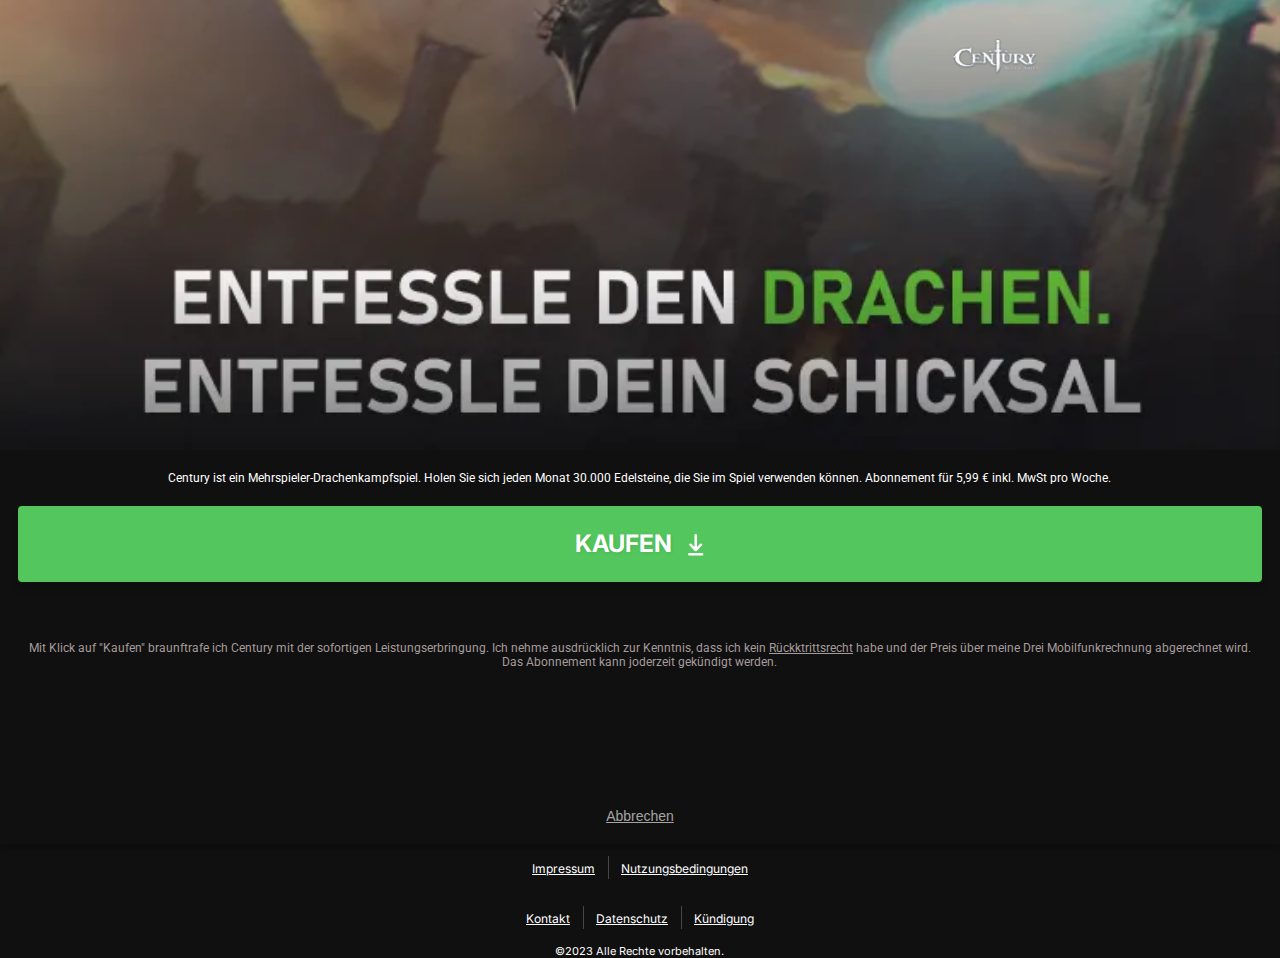
<file: index.html>
<!doctype html>
<html class="no-js" lang="de">
<head>
    <meta charset="utf-8">
    <meta http-equiv="X-UA-Compatible" content="IE=edge">
    <title>Landing Austria Drei</title>
    <link rel="apple-touch-icon" href="favicon.ico">

    <link rel="preconnect" href="https://fonts.googleapis.com">
    <link rel="preconnect" href="https://fonts.gstatic.com" crossorigin>
    <link href="https://fonts.googleapis.com/css2?family=Inter:wght@400;700&family=Roboto:wght@400;500;700&display=swap" rel="stylesheet">

    <link rel="icon" type="image/png" href="favicon.png" sizes="32x32">

    <meta name="viewport" content="width=device-width, initial-scale=1.0, maximum-scale=1.0, user-scalable=no">
    <link rel="stylesheet" type="text/css" href="css/main.css" media="screen,print">

</head>
<body class="austria-drei">
<main>
    <style>
        .landing-page-basic .element-wrapper {
            z-index: 1;
        }

        .landing-page-basic .background-element-wrapper {
            background-size: 100%;
            background-repeat: no-repeat;
            background-position: top center;
            z-index: 0;
        }
    </style>
    <div class="landing-page-container "
         style="display: grid;
             grid-template-columns: repeat(9, 11.11111111vw);
             grid-template-rows: repeat(17, 6.25vh);
             background-color: #101010;
             color: #ffffff">
        <div class="element-wrapper" style="grid-area:1 / 1 / 9 / 10;z-index:0">
            <div class="background bottom austria-banner" ></div>
        </div>
        <div class="element-wrapper" style="grid-area:1 / 6 / 3 / 10;z-index:1">
            <div class="century-logo"><img src="img/logo-century-white.webp" alt="Century Logo"></div>
        </div>
        <div class="element-wrapper" style="grid-area:9 / 1 / 10 / 10;z-index:1">
            <div class="over-btn-text">
                Century ist ein Mehrspieler-Drachenkampfspiel. Holen Sie sich jeden Monat 30.000 Edelsteine, die Sie im Spiel verwenden können.
                Abonnement für 5,99 € inkl. MwSt pro Woche.
            </div>
        </div>
        <div class="element-wrapper" style="grid-area:10 / 1 / 12 / 10 ;z-index:1">
            <div class="austria-button-wrapper">
                <form action="https://pwintegrations.github.io/austria-otp/" method="get">
                    <button
                            type="submit"
                            id="main-subscribe-button"
                            class="main-subscribe-button"
                    >
                        <span>KAUFEN</span><i class="download-icon"></i>
                    </button>
                    <a
                            href=""
                            class="DCBProtection"
                            style="display: none"
                    ></a>
                </form>
            </div>
        </div>
        <div class="element-wrapper" style="grid-area:12 / 1 / 15 / 10;z-index:1">
            <div class="austria-terms">
                Mit Klick auf "Kaufen" braunftrafe ich Century mit der sofortigen Leistungserbringung. Ich nehme ausdrücklich zur Kenntnis, dass ich kein <a href="/austria-payment/terms#right-of-withdrawal" class="text-link" target="_blank">Rückktrittsrecht</a> habe und der Preis über meine Drei Mobilfunkrechnung abgerechnet wird. Das Abonnement kann joderzeit gekündigt werden.
            </div>
        </div>
        <div class="element-wrapper" style="grid-area:15 / 1 / 16 / 10;z-index:1">
            <button class="backwards-link" onclick="location.href='https://www.google.com/'">
                Abbrechen
            </button>
        </div>
        <div class="element-wrapper" style="grid-area:16 / 1 / 19 / 10;z-index:1">
            <div class="austria-footer">
                <div class="footer-menu">
                    <div class="footer-menu-row">
                        <a href="/austria-payment/imprint.html">Impressum</a>
                        <a href="/austria-payment/terms.html">Nutzungsbedingungen</a>
                    </div>
                    <div class="footer-menu-row">
                        <a href="/austria-payment/contact_us.html">Kontakt</a>
                        <a href="/austria-payment/privacy.html">Datenschutz</a>
                        <a href="http://mobileinfo.biz" target="_blank">Kündigung</a>
                    </div>
                </div>
                <div class="copyright austria-copyright">
                    ©2023 Alle Rechte vorbehalten.
                </div>
            </div>
        </div>
    </div>
</main>
</body>
</html>
</file>
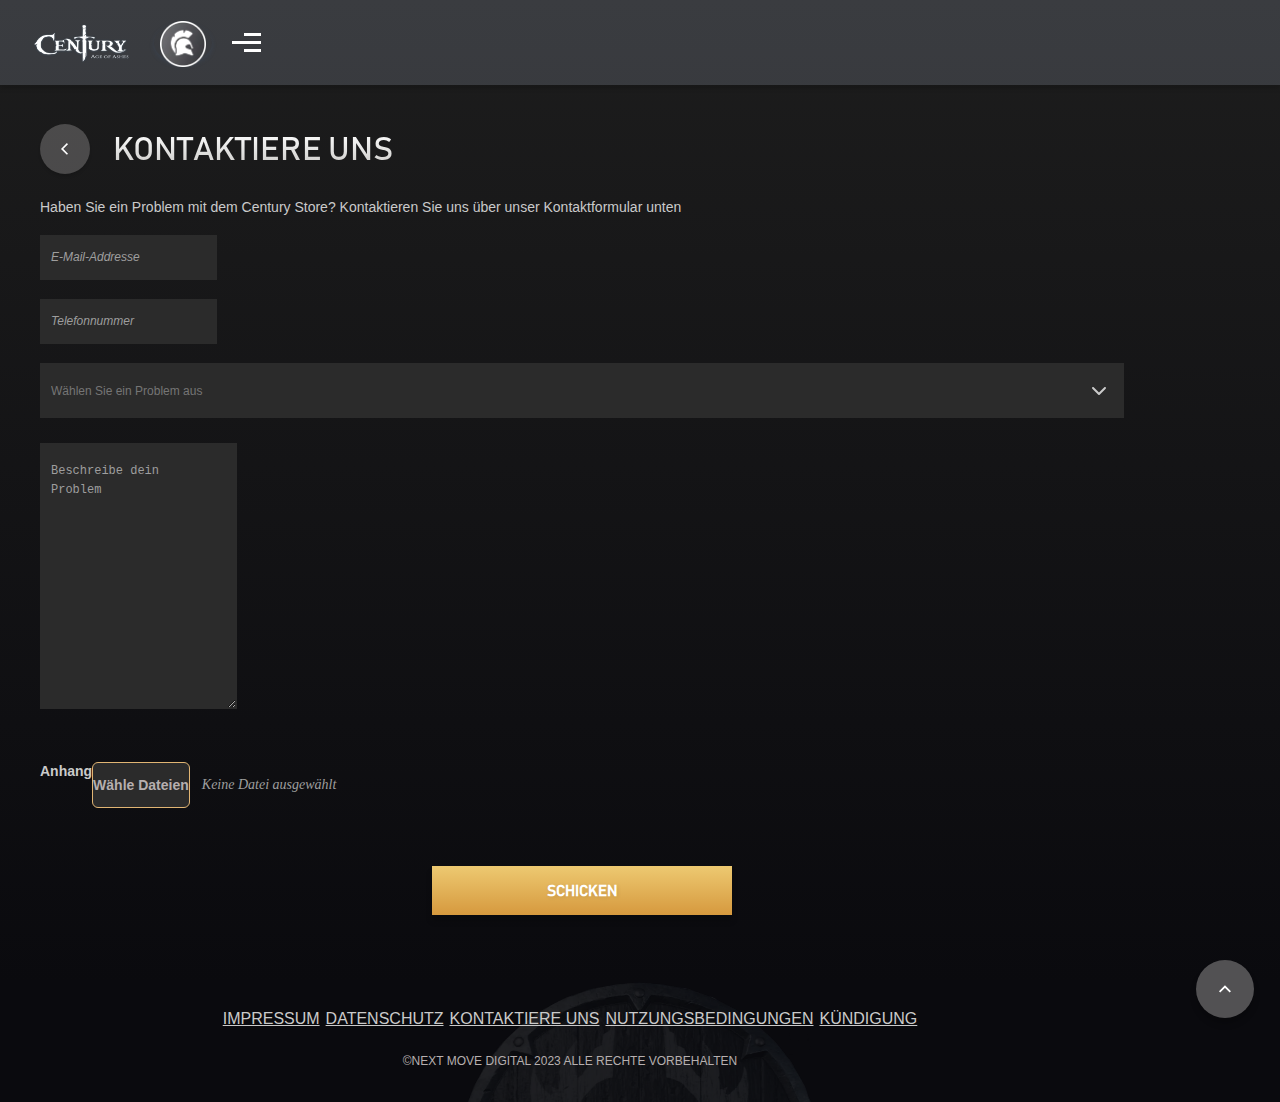
<file: contact_us.html>
<!doctype html>
<html class="no-js" lang="de">
<head>
    <meta charset="utf-8">
    <meta http-equiv="X-UA-Compatible" content="IE=edge">
    <title>Landing Austria Drei</title>
    <link rel="apple-touch-icon" href="favicon.ico">

    <link rel="preconnect" href="https://fonts.googleapis.com">
    <link rel="preconnect" href="https://fonts.gstatic.com" crossorigin>
    <link href="https://cdn.jsdelivr.net/npm/bootstrap@5.0.2/dist/css/bootstrap.min.css" rel="stylesheet" integrity="sha384-EVSTQN3/azprG1Anm3QDgpJLIm9Nao0Yz1ztcQTwFspd3yD65VohhpuuCOmLASjC" crossorigin="anonymous">
    <link href="https://fonts.googleapis.com/css2?family=Inter:wght@400;700&family=Roboto:wght@400;500;700&display=swap" rel="stylesheet">

    <link rel="icon" type="image/png" href="favicon.png" sizes="32x32">

    <meta name="viewport" content="width=device-width, initial-scale=1.0, maximum-scale=1.0, user-scalable=no">
    <link rel="stylesheet" type="text/css" href="css/other.css" media="screen,print">

</head>
<header tabindex="0">
    <div class="container container-sm">
        <div class="row">
            <div class="logo-wrapper col-6">
                <a href="/">
                    <img src="img/logo-century-white.webp" width="90" height="33" class="header-logo" alt="Century Logo" />
                </a>
            </div>
            <div class="mob-menu col-6">
                <button class="player-popup" aria-label="Check Login ID" ><i></i></button>
                <a id="menu-toggle" class="menu-toggle">
                    <span class="menu-toggle-bar menu-toggle-bar--top"></span>
                    <span class="menu-toggle-bar menu-toggle-bar--middle"></span>
                    <span class="menu-toggle-bar menu-toggle-bar--bottom"></span>
                </a>
            </div>
            <nav class="mob-menu-block">
                <div class="mob-menu-blur"></div>
                <ul>
                    <li>
                        <a href="">Belohnungssystem</a>
                    </li>
                    <li>
                        <a href="">Über Century</a>
                    </li>
                </ul>
            </nav>
        </div>
    </div>
</header>
<body class="austria-drei">

<main class="inner-page">
    <div class="container container-sm">
        <div class="row">
            <div class="navigation-link-wrapper col-12">
                <a class="navigation-link" href="javascript:history.back()">
                    <span class="backward-link"><i class="backward-icon"></i></span>
                    <span class="backward-text">Kontaktiere uns</span>
                </a>
            </div>
        </div>
    </div>
    <section class="contact-page">
        <div class="container container-sm">
            <div class="row justify-content-center">
                <div class="contact-body col-lg-8 col-md-10 col-12">
                    <div class="contact-greeting text-block col-12"><p>Haben Sie ein Problem mit dem Century Store? Kontaktieren Sie uns über unser Kontaktformular unten</p></div>

                    <div class="input-wrapper col-12">
                        <input type="email" id="inputEmail" name="contact_us[sender]" required="required" class="form-control usual-input" aria-describedby="validationTooltipEmail" placeholder="E-Mail-Addresse" />
                    </div>
                    <div class="input-wrapper col-12 ">
                        <input type="text" id="inputPhone" name="contact_us[phone]" class="form-control usual-input" aria-describedby="validationTooltipPhone" placeholder="Telefonnummer" />
                    </div>
                    <div class="select-wrapper col-12">
                        <div class="select-dropdown ">
                            <input id="contact_us_subject" type="text" class="pseudo-select select-name" title="Select" placeholder="Wählen Sie ein Problem aus" readonly="" aria-describedby="validationTooltipIssue">
                            <input type="hidden" class="pseudo-select select-code" name="contact_us[subject]">
                            <div class="select-arrow">
                                <svg xmlns="http://www.w3.org/2000/svg" width="24" height="24" viewBox="0 0 24 24" fill="#CACACA">
                                    <path fill-rule="evenodd" clip-rule="evenodd" d="M5.29289 8.29289C5.68342 7.90237 6.31658 7.90237 6.70711 8.29289L12 13.5858L17.2929 8.29289C17.6834 7.90237 18.3166 7.90237 18.7071 8.29289C19.0976 8.68342 19.0976 9.31658 18.7071 9.70711L12.7071 15.7071C12.3166 16.0976 11.6834 16.0976 11.2929 15.7071L5.29289 9.70711C4.90237 9.31658 4.90237 8.68342 5.29289 8.29289Z"></path>
                                </svg>
                            </div>
                            <ul class="select-options">
                                <li class="option" data-id="loadingIssue" id="loadingIssue">Einfrieren/Absturz/Ladeproblem</li>
                                <li class="option" data-id="feedbackIssue" id="feedbackIssue">Fragen/Feedback</li>
                                <li class="option" data-id="subscribeIssue" id="subscribeIssue">Problem betreffend Abonnements (einschließlich Kündigung des Abonnements)</li>
                                <li class="option" data-id="downloadIssue" id="downloadIssue">Download- oder Installationsprobleme</li>
                                <li class="option" data-id="otherIssue" id="otherIssue">Sonstiges</li>
                            </ul>

                        </div>

                    </div>
                    <div class="input-wrapper col-12 ">
                        <textarea id="textareaMessage" name="contact_us[body]" required="required" class="form-control usual-textarea" rows="12" placeholder="Beschreibe dein Problem"></textarea>

                    </div>

                    <div class="attach-wrapper col-12">
                        <div class="attach-title no-paddings col-12">Anhang</div>
                        <div class="attach-row no-paddings col-12">
                            <label class="form-label col-lg-4 col-6 no-paddings">
                                Wähle Dateien
                            </label>
                            <div class="attached-name col-6">Keine Datei ausgewählt</div>
                        </div>
                    </div>
                    <div class="btn-wrapper col-12">
                        <button aria-label="Send Form" type="submit" id="send-form-buttton" class="sub-button join-button btn-usual"><span>Schicken</span></button>
                    </div>

                </div>
            </div>
        </div>
    </section>

</main>
<footer class="landing-footer inner-footer">
    <div class="container container-sm">
        <div class="row">
            <div id="button-up" class="button-to-top">
                <i></i>
            </div>
            <nav class="footer-menu navbar col-sm-12">
                <ul>
                    <li><a href="https://pwintegrations.github.io/austria-payment/imprint.html">Impressum</a></li>
                    <li><a href="https://pwintegrations.github.io/austria-payment/privacy.html">Datenschutz</a></li>
                    <li><a href="https://pwintegrations.github.io/austria-payment/contact_us.html">Kontaktiere uns</a></li>
                    <li><a href="https://pwintegrations.github.io/austria-payment/terms.html">Nutzungsbedingungen</a></li>
                    <li><a href="http://mobileinfo.biz" target="_blank">Kündigung</a></li>
                </ul>
            </nav>
            <div class="footer-copyright col-sm-12">
                <small>©Next Move Digital 2023 Alle Rechte vorbehalten</small>
            </div>
        </div>
    </div>
</footer>
</body>
<script type="text/javascript" src="js/general.js"></script>
</html>
</file>
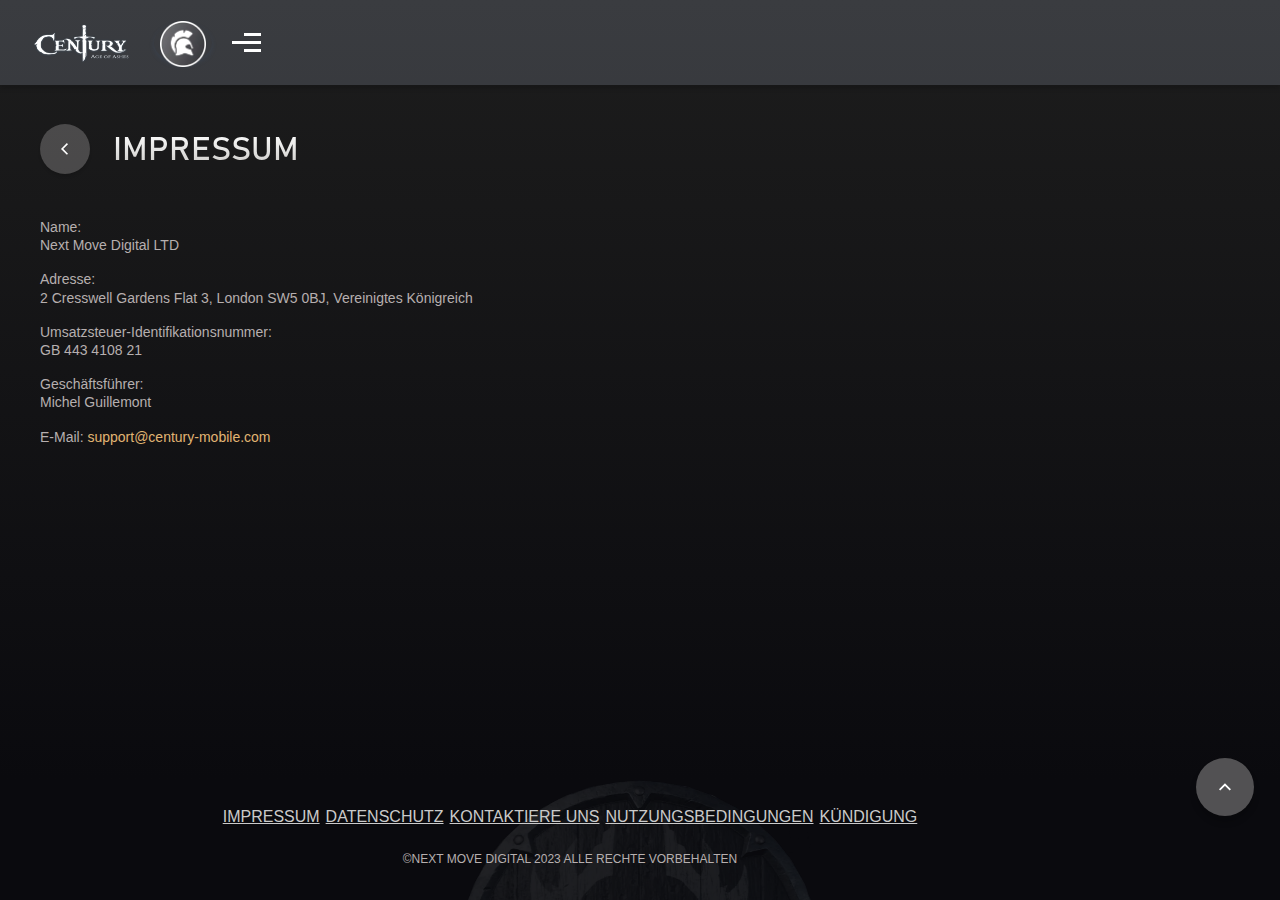
<file: imprint.html>
<!doctype html>
<html class="no-js" lang="de">
<head>
    <meta charset="utf-8">
    <meta http-equiv="X-UA-Compatible" content="IE=edge">
    <title>Landing Austria Drei</title>
    <link rel="apple-touch-icon" href="favicon.ico">

    <link rel="preconnect" href="https://fonts.googleapis.com">
    <link rel="preconnect" href="https://fonts.gstatic.com" crossorigin>
    <link href="https://cdn.jsdelivr.net/npm/bootstrap@5.0.2/dist/css/bootstrap.min.css" rel="stylesheet" integrity="sha384-EVSTQN3/azprG1Anm3QDgpJLIm9Nao0Yz1ztcQTwFspd3yD65VohhpuuCOmLASjC" crossorigin="anonymous">
    <link href="https://fonts.googleapis.com/css2?family=Inter:wght@400;700&family=Roboto:wght@400;500;700&display=swap" rel="stylesheet">

    <link rel="icon" type="image/png" href="favicon.png" sizes="32x32">

    <meta name="viewport" content="width=device-width, initial-scale=1.0, maximum-scale=1.0, user-scalable=no">
    <link rel="stylesheet" type="text/css" href="css/other.css" media="screen,print">

</head>
<header tabindex="0">
    <div class="container container-sm">
        <div class="row">
            <div class="logo-wrapper col-6">
                <a href="/">
                    <img src="img/logo-century-white.webp" width="90" height="33" class="header-logo" alt="Century Logo" />
                </a>
            </div>
            <div class="mob-menu col-6">
                <button class="player-popup" aria-label="Check Login ID" ><i></i></button>
                <a id="menu-toggle" class="menu-toggle">
                    <span class="menu-toggle-bar menu-toggle-bar--top"></span>
                    <span class="menu-toggle-bar menu-toggle-bar--middle"></span>
                    <span class="menu-toggle-bar menu-toggle-bar--bottom"></span>
                </a>
            </div>
            <nav class="mob-menu-block">
                <div class="mob-menu-blur"></div>
                <ul>
                    <li>
                        <a href="">Belohnungssystem</a>
                    </li>
                    <li>
                        <a href="">Über Century</a>
                    </li>
                </ul>
            </nav>
        </div>
    </div>
</header>
<body class="austria-drei">
<main class="inner-page">
    <div class="container container-sm">
        <div class="row">
            <div class="navigation-link-wrapper col-12">
                <a class="navigation-link" href="javascript:history.back()">
                    <span class="backward-link"><i class="backward-icon"></i></span>
                    <span class="backward-text">Impressum</span>
                </a>
            </div>
        </div>
    </div>
    <section class="faq-block">
        <div class="container container-sm">
            <div class="row justify-content-center">
                <div class="col-md-10 col-12">
                    <div class="text-block">
                        <p>Name: <span class="separate-line">Next Move Digital LTD</span></p>
                        <p>Adresse: <span class="separate-line">2 Cresswell Gardens Flat 3, London SW5 0BJ, Vereinigtes Königreich</span></p>
                        <p>Umsatzsteuer-Identifikationsnummer: <span class="separate-line">GB 443 4108 21</span></p>
                        <p>Geschäftsführer: <span class="separate-line">Michel Guillemont</span></p>
                        <p>E-Mail: <a href="mailto:support@century-mobile.com" class="text-highlight" styles="display: block; width: 100%;">support@century-mobile.com</a></p>

                    </div>
                </div>

            </div>
        </div>
    </section>

</main>
<footer class="landing-footer inner-footer">
    <div class="container container-sm">
        <div class="row">
            <div id="button-up" class="button-to-top">
                <i></i>
            </div>
            <nav class="footer-menu navbar col-sm-12">
                <ul>
                    <li><a href="https://pwintegrations.github.io/austria-payment/imprint.html">Impressum</a></li>
                    <li><a href="https://pwintegrations.github.io/austria-payment/privacy.html">Datenschutz</a></li>
                    <li><a href="https://pwintegrations.github.io/austria-payment/contact_us.html">Kontaktiere uns</a></li>
                    <li><a href="https://pwintegrations.github.io/austria-payment/terms.html">Nutzungsbedingungen</a></li>
                    <li><a href="http://mobileinfo.biz" target="_blank">Kündigung</a></li>
                </ul>
            </nav>
            <div class="footer-copyright col-sm-12">
                <small>©Next Move Digital 2023 Alle Rechte vorbehalten</small>
            </div>
        </div>
    </div>
</footer>
</body>
<script type="text/javascript" src="js/general.js"></script>
</html>
</file>
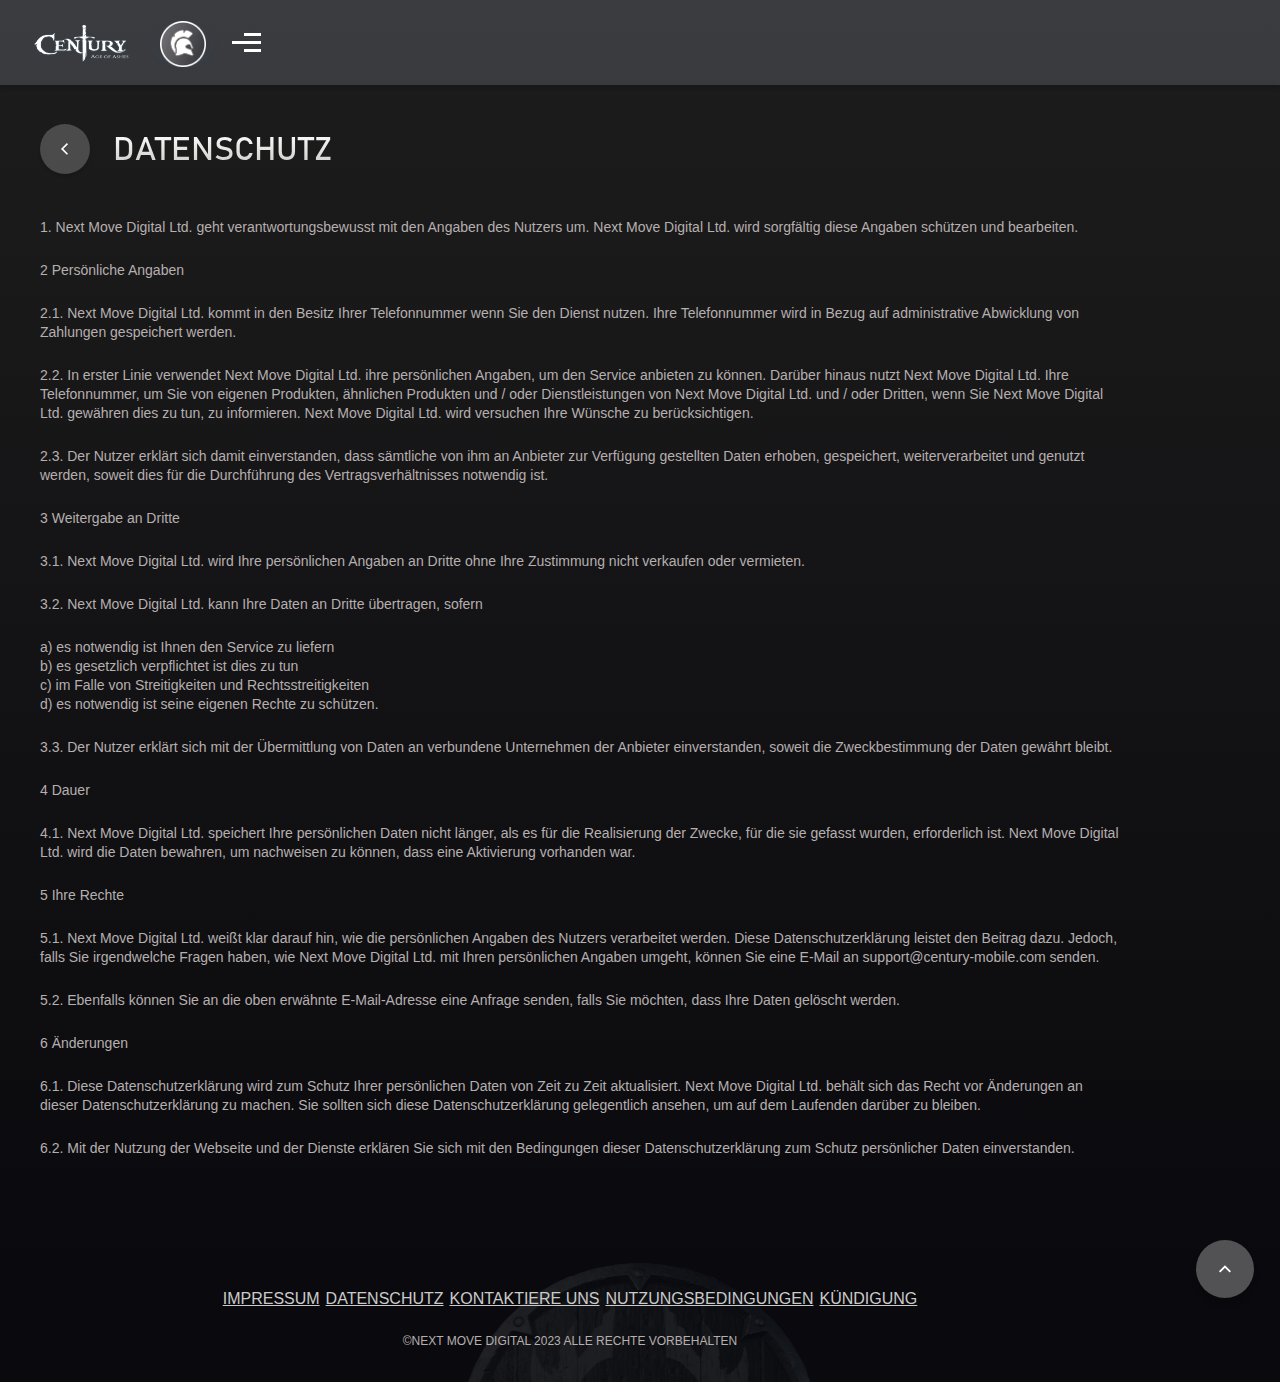
<file: privacy.html>
<!doctype html>
<html class="no-js" lang="de">
<head>
    <meta charset="utf-8">
    <meta http-equiv="X-UA-Compatible" content="IE=edge">
    <title>Landing Austria Drei</title>
    <link rel="apple-touch-icon" href="favicon.ico">

    <link rel="preconnect" href="https://fonts.googleapis.com">
    <link rel="preconnect" href="https://fonts.gstatic.com" crossorigin>
    <link href="https://cdn.jsdelivr.net/npm/bootstrap@5.0.2/dist/css/bootstrap.min.css" rel="stylesheet" integrity="sha384-EVSTQN3/azprG1Anm3QDgpJLIm9Nao0Yz1ztcQTwFspd3yD65VohhpuuCOmLASjC" crossorigin="anonymous">
    <link href="https://fonts.googleapis.com/css2?family=Inter:wght@400;700&family=Roboto:wght@400;500;700&display=swap" rel="stylesheet">

    <link rel="icon" type="image/png" href="favicon.png" sizes="32x32">

    <meta name="viewport" content="width=device-width, initial-scale=1.0, maximum-scale=1.0, user-scalable=no">
    <link rel="stylesheet" type="text/css" href="css/other.css" media="screen,print">

</head>
<header tabindex="0">
    <div class="container container-sm">
        <div class="row">
            <div class="logo-wrapper col-6">
                <a href="/">
                    <img src="img/logo-century-white.webp" width="90" height="33" class="header-logo" alt="Century Logo" />
                </a>
            </div>
            <div class="mob-menu col-6">
                <button class="player-popup" aria-label="Check Login ID" ><i></i></button>
                <a id="menu-toggle" class="menu-toggle">
                    <span class="menu-toggle-bar menu-toggle-bar--top"></span>
                    <span class="menu-toggle-bar menu-toggle-bar--middle"></span>
                    <span class="menu-toggle-bar menu-toggle-bar--bottom"></span>
                </a>
            </div>
            <nav class="mob-menu-block">
                <div class="mob-menu-blur"></div>
                <ul>
                    <li>
                        <a href="">Belohnungssystem</a>
                    </li>
                    <li>
                        <a href="">Über Century</a>
                    </li>
                </ul>
            </nav>
        </div>
    </div>
</header>
<body class="austria-drei">
<main class="inner-page">
    <div class="container container-sm">
        <div class="row">
            <div class="navigation-link-wrapper col-12">
                <a class="navigation-link" href="javascript:history.back()">
                    <span class="backward-link"><i class="backward-icon"></i></span>
                    <span class="backward-text">Datenschutz</span>
                </a>
            </div>
        </div>
    </div>
    <section class="terms">
        <div class="container container-sm">
            <div class="row justify-content-center">
                <div class="col-md-10 col-12">
                    <div class="text-block">
                        <p>1. Next Move Digital Ltd. geht verantwortungsbewusst mit den Angaben des Nutzers um. Next Move Digital Ltd. wird sorgfältig diese Angaben schützen und bearbeiten.</p>
                        <p>2 Persönliche Angaben</p>
                        <p>2.1. Next Move Digital Ltd. kommt in den Besitz Ihrer Telefonnummer wenn Sie den Dienst nutzen. Ihre Telefonnummer wird in Bezug auf administrative Abwicklung von Zahlungen gespeichert werden.</p>
                        <p>2.2. In erster Linie verwendet Next Move Digital Ltd. ihre persönlichen Angaben, um den Service anbieten zu können. Darüber hinaus nutzt Next Move Digital Ltd. Ihre Telefonnummer, um Sie von eigenen Produkten, ähnlichen Produkten und / oder Dienstleistungen von Next Move Digital Ltd. und / oder Dritten, wenn Sie Next Move Digital Ltd. gewähren dies zu tun, zu informieren. Next Move Digital Ltd. wird versuchen Ihre Wünsche zu berücksichtigen.</p>
                        <p>2.3. Der Nutzer erklärt sich damit einverstanden, dass sämtliche von ihm an Anbieter zur Verfügung gestellten Daten erhoben, gespeichert, weiterverarbeitet und genutzt werden, soweit dies für die Durchführung des Vertragsverhältnisses notwendig ist.</p>
                        <p>3 Weitergabe an Dritte</p>
                        <p>3.1. Next Move Digital Ltd. wird Ihre persönlichen Angaben an Dritte ohne Ihre Zustimmung nicht verkaufen oder vermieten.</p>
                        <p>3.2. Next Move Digital Ltd. kann Ihre Daten an Dritte übertragen, sofern</p>
                        <p>

                            <span class="separate-line">a) es notwendig ist Ihnen den Service zu liefern</span>
                            <span class="separate-line">b) es gesetzlich verpflichtet ist dies zu tun</span>
                            <span class="separate-line">c) im Falle von Streitigkeiten und Rechtsstreitigkeiten</span>
                            <span class="separate-line">d) es notwendig ist seine eigenen Rechte zu schützen.</span>
                        </p>
                        <p>3.3. Der Nutzer erklärt sich mit der Übermittlung von Daten an verbundene Unternehmen der Anbieter einverstanden, soweit die Zweckbestimmung der Daten gewährt bleibt.</p>
                        <p>4 Dauer</p>
                        <p>4.1. Next Move Digital Ltd. speichert Ihre persönlichen Daten nicht länger, als es für die Realisierung der Zwecke, für die sie gefasst wurden, erforderlich ist. Next Move Digital Ltd. wird die Daten bewahren, um nachweisen zu können, dass eine Aktivierung vorhanden war.</p>
                        <p>5 Ihre Rechte</p>
                        <p>5.1. Next Move Digital Ltd. weißt klar darauf hin, wie die persönlichen Angaben des Nutzers verarbeitet werden. Diese Datenschutzerklärung leistet den Beitrag dazu. Jedoch, falls Sie irgendwelche Fragen haben, wie Next Move Digital Ltd. mit Ihren persönlichen Angaben umgeht, können Sie eine E-Mail an support@century-mobile.com senden.</p>
                        <p>5.2. Ebenfalls können Sie an die oben erwähnte E-Mail-Adresse eine Anfrage senden, falls Sie möchten, dass Ihre Daten gelöscht werden.</p>

                        <p>6 Änderungen</p>
                        <p>6.1. Diese Datenschutzerklärung wird zum Schutz Ihrer persönlichen Daten von Zeit zu Zeit aktualisiert. Next Move Digital Ltd. behält sich das Recht vor Änderungen an dieser Datenschutzerklärung zu machen. Sie sollten sich diese Datenschutzerklärung gelegentlich ansehen, um auf dem Laufenden darüber zu bleiben.
                        </p>
                        <p>6.2. Mit der Nutzung der Webseite und der Dienste erklären Sie sich mit den Bedingungen dieser Datenschutzerklärung zum Schutz persönlicher Daten einverstanden.</p>
                    </div>
                </div>
            </div>
        </div>
    </section>

</main>
<footer class="landing-footer inner-footer">
    <div class="container container-sm">
        <div class="row">
            <div id="button-up" class="button-to-top">
                <i></i>
            </div>
            <nav class="footer-menu navbar col-sm-12">
                <ul>
                    <li><a href="https://pwintegrations.github.io/austria-payment/imprint.html">Impressum</a></li>
                    <li><a href="https://pwintegrations.github.io/austria-payment/privacy.html">Datenschutz</a></li>
                    <li><a href="https://pwintegrations.github.io/austria-payment/contact_us.html">Kontaktiere uns</a></li>
                    <li><a href="https://pwintegrations.github.io/austria-payment/terms.html">Nutzungsbedingungen</a></li>
                    <li><a href="http://mobileinfo.biz" target="_blank">Kündigung</a></li>
                </ul>
            </nav>
            <div class="footer-copyright col-sm-12">
                <small>©Next Move Digital 2023 Alle Rechte vorbehalten</small>
            </div>
        </div>
    </div>
</footer>
</body>
<script type="text/javascript" src="js/general.js"></script>
</html>
</file>
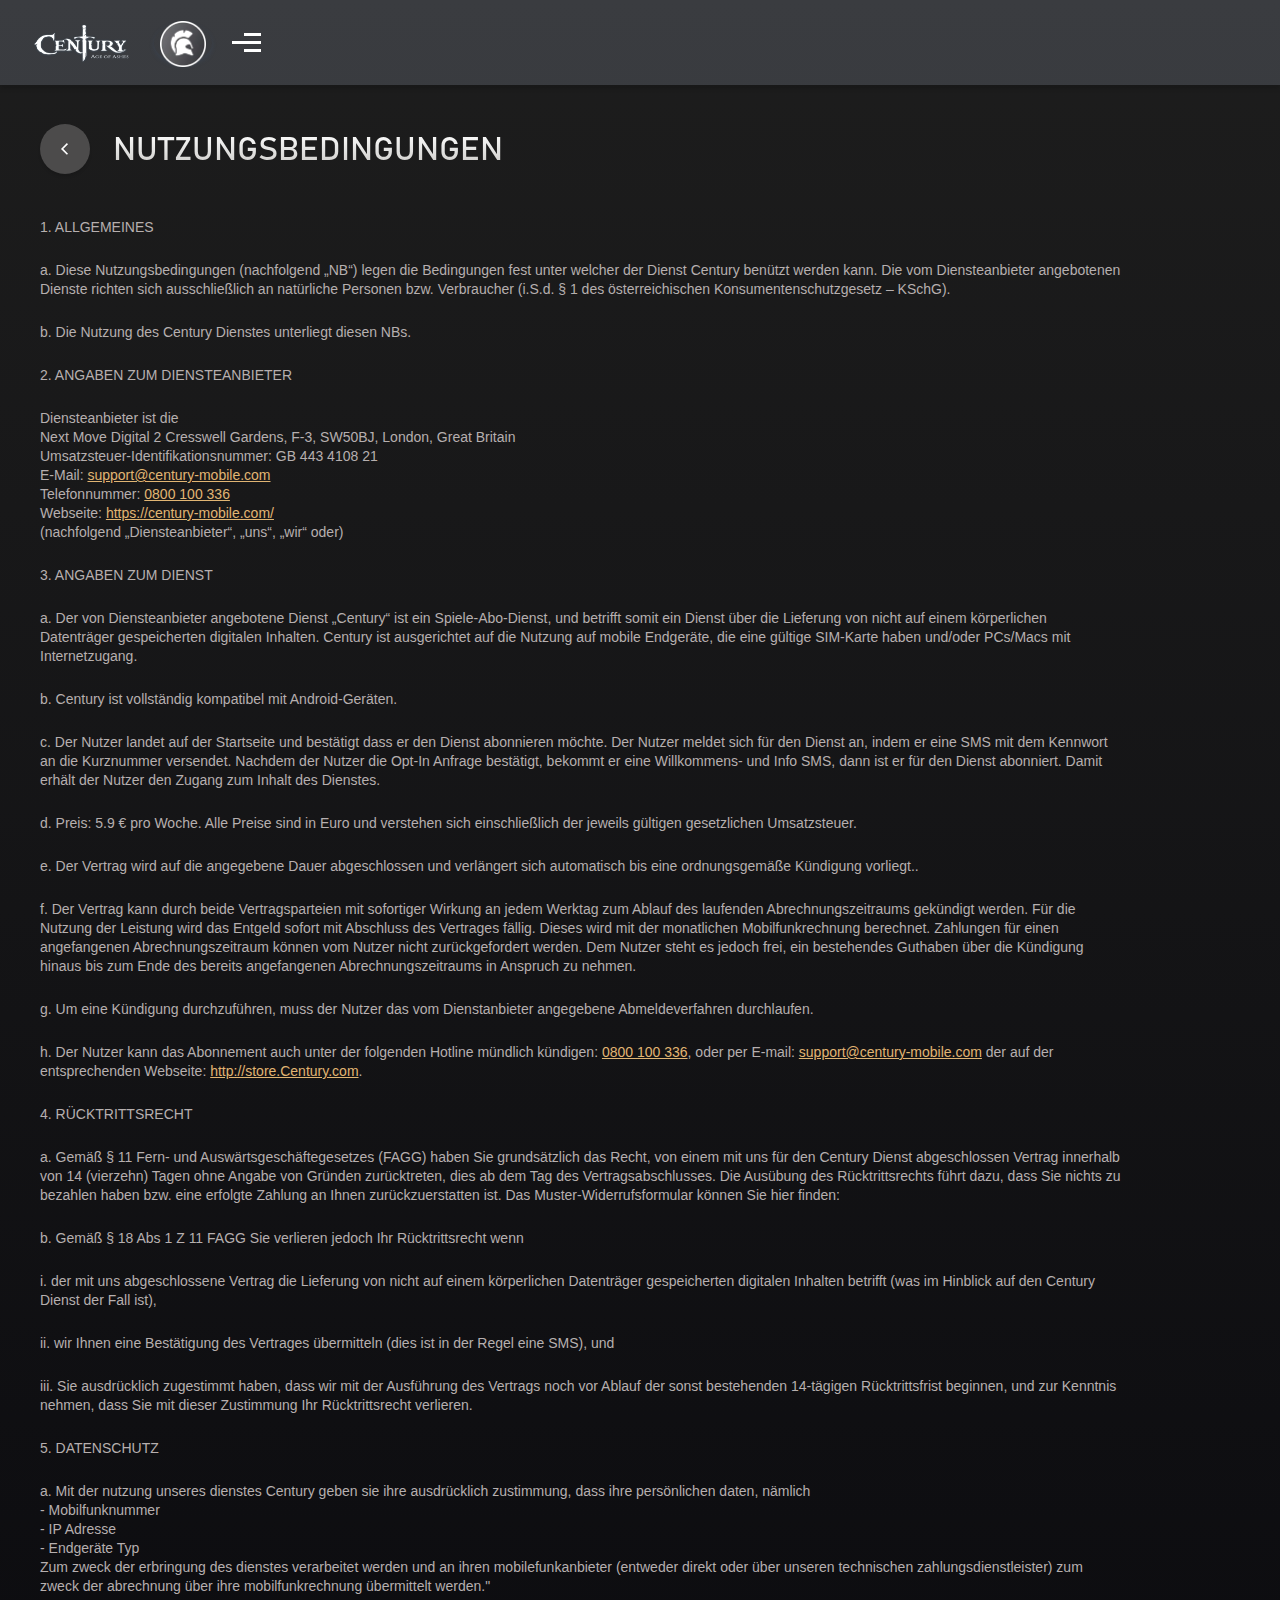
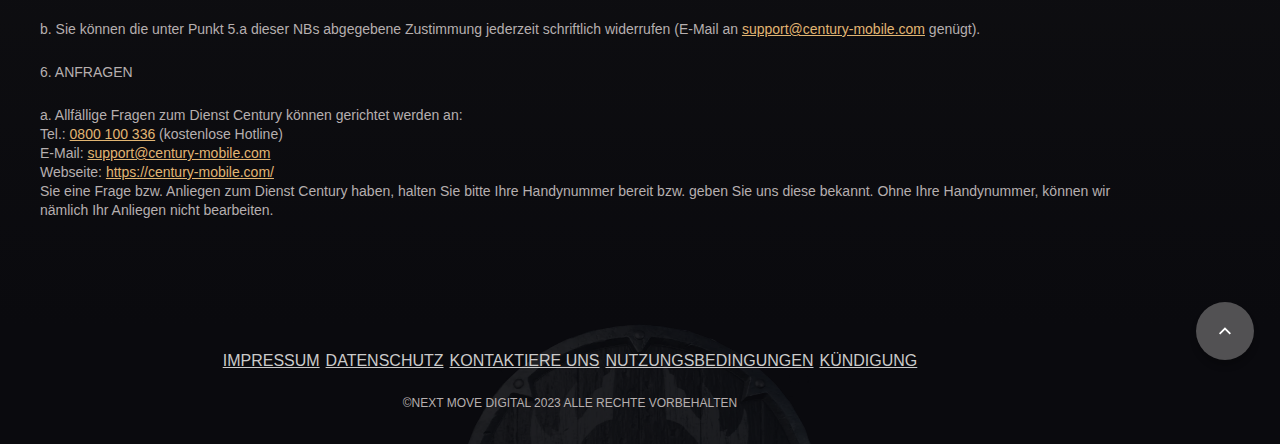
<file: terms.html>
<!doctype html>
<html class="no-js" lang="de">
<head>
    <meta charset="utf-8">
    <meta http-equiv="X-UA-Compatible" content="IE=edge">
    <title>Landing Austria Drei</title>
    <link rel="apple-touch-icon" href="favicon.ico">

    <link rel="preconnect" href="https://fonts.googleapis.com">
    <link rel="preconnect" href="https://fonts.gstatic.com" crossorigin>
    <link href="https://cdn.jsdelivr.net/npm/bootstrap@5.0.2/dist/css/bootstrap.min.css" rel="stylesheet" integrity="sha384-EVSTQN3/azprG1Anm3QDgpJLIm9Nao0Yz1ztcQTwFspd3yD65VohhpuuCOmLASjC" crossorigin="anonymous">
    <link href="https://fonts.googleapis.com/css2?family=Inter:wght@400;700&family=Roboto:wght@400;500;700&display=swap" rel="stylesheet">

    <link rel="icon" type="image/png" href="favicon.png" sizes="32x32">

    <meta name="viewport" content="width=device-width, initial-scale=1.0, maximum-scale=1.0, user-scalable=no">
    <link rel="stylesheet" type="text/css" href="css/other.css" media="screen,print">

</head>
<header tabindex="0">
    <div class="container container-sm">
        <div class="row">
            <div class="logo-wrapper col-6">
                <a href="/">
                    <img src="img/logo-century-white.webp" width="90" height="33" class="header-logo" alt="Century Logo" />
                </a>
            </div>
            <div class="mob-menu col-6">
                <button class="player-popup" aria-label="Check Login ID" ><i></i></button>
                <a id="menu-toggle" class="menu-toggle">
                    <span class="menu-toggle-bar menu-toggle-bar--top"></span>
                    <span class="menu-toggle-bar menu-toggle-bar--middle"></span>
                    <span class="menu-toggle-bar menu-toggle-bar--bottom"></span>
                </a>
            </div>
            <nav class="mob-menu-block">
                <div class="mob-menu-blur"></div>
                <ul>
                    <li>
                        <a href="">Belohnungssystem</a>
                    </li>
                    <li>
                        <a href="">Über Century</a>
                    </li>
                </ul>
            </nav>
        </div>
    </div>
</header>
<body class="austria-drei">
<main class="inner-page">
    <div class="container container-sm">
        <div class="row">
            <div class="navigation-link-wrapper col-12">
                <a class="navigation-link" href="javascript:history.back()">
                    <span class="backward-link"><i class="backward-icon"></i></span>
                    <span class="backward-text">Nutzungsbedingungen</span>
                </a>
            </div>
        </div>
    </div>
    <section class="terms">
        <div class="container container-sm">
            <div class="row justify-content-center">
                <div class="col-md-10 col-12">
                    <div class="text-block">
                        <p class="terms-subtitle">1. ALLGEMEINES</p>
                        <p>a. Diese Nutzungsbedingungen (nachfolgend „NB“) legen die Bedingungen fest unter welcher der Dienst Century benützt werden kann. Die vom Diensteanbieter angebotenen Dienste richten sich ausschließlich an natürliche Personen bzw. Verbraucher (i.S.d. § 1 des österreichischen Konsumentenschutzgesetz – KSchG).
                        </p>
                        <p> b. Die Nutzung des Century Dienstes unterliegt diesen NBs.</p>
                        <p class="terms-subtitle">2. ANGABEN ZUM DIENSTEANBIETER</p>
                        <p>
                            <span class="separate-line">Diensteanbieter ist die</span>
                            <span class="separate-line">Next Move Digital
                            2 Cresswell Gardens, F-3, SW50BJ, London, Great Britain</span>
                            <span class="separate-line">Umsatzsteuer-Identifikationsnummer: GB 443 4108 21</span>
                            <span class="separate-line">E-Mail: <a class="text-highlight" href="mailto:support@century-mobile.com">support@century-mobile.com</a></span>
                            <span class="separate-line">Telefonnummer: <a href="tel:0800100336" class="text-highlight">0800 100 336</a></span>
                            <span class="separate-line">Webseite: <a href="https://century-mobile.com/" class="text-highlight">https://century-mobile.com/</a></span>
                            <span class="separate-line">(nachfolgend „Diensteanbieter“, „uns“, „wir“ oder)</span>
                        </p>
                        <p class="terms-subtitle">3. ANGABEN ZUM DIENST</p>
                        <p>a. Der von Diensteanbieter angebotene Dienst „Century“ ist ein Spiele-Abo-Dienst, und betrifft somit ein Dienst über die Lieferung von nicht auf einem körperlichen Datenträger gespeicherten digitalen Inhalten. Century ist ausgerichtet auf die Nutzung auf mobile Endgeräte, die eine gültige SIM-Karte haben und/oder PCs/Macs mit Internetzugang.</p>
                        <p>b. Century ist vollständig kompatibel mit Android-Geräten.</p>
                        <p>c. Der Nutzer landet auf der Startseite und bestätigt dass er den Dienst abonnieren möchte. Der Nutzer meldet sich für den Dienst an, indem er eine SMS mit dem Kennwort an die Kurznummer versendet. Nachdem der Nutzer die Opt-In Anfrage bestätigt, bekommt er eine Willkommens- und Info SMS, dann ist er für den Dienst abonniert. Damit erhält der Nutzer den Zugang zum Inhalt des Dienstes.</p>
                        <p>d. Preis: 5.9 € pro Woche. Alle Preise sind in Euro und verstehen sich einschließlich der jeweils gültigen gesetzlichen Umsatzsteuer.</p>
                        <p>e. Der Vertrag wird auf die angegebene Dauer abgeschlossen und verlängert sich automatisch bis eine ordnungsgemäße Kündigung vorliegt..</p>
                        <p>f. Der Vertrag kann durch beide Vertragsparteien mit sofortiger Wirkung an jedem Werktag zum Ablauf des laufenden Abrechnungszeitraums gekündigt werden. Für die Nutzung der Leistung wird das Entgeld sofort mit Abschluss des Vertrages fällig. Dieses wird mit der monatlichen Mobilfunkrechnung berechnet. Zahlungen für einen angefangenen Abrechnungszeitraum können vom Nutzer nicht zurückgefordert werden. Dem Nutzer steht es jedoch frei, ein bestehendes Guthaben über die Kündigung hinaus bis zum Ende des bereits angefangenen Abrechnungszeitraums in Anspruch zu nehmen.</p>
                        <p>g. Um eine Kündigung durchzuführen, muss der Nutzer das vom Dienstanbieter angegebene Abmeldeverfahren durchlaufen.</p>
                        <p>h. Der Nutzer kann das Abonnement auch unter der folgenden Hotline mündlich kündigen: <a href="tel:0800100336" class="text-highlight">0800 100 336</a>, oder per E-mail: <a href="mailto:support@century-mobile.com" class="text-highlight">support@century-mobile.com</a> der auf der entsprechenden Webseite: <a href="http://store.Century.com" class="text-highlight" target="_blank">http://store.Century.com</a>.</p>
                        <p class="terms-subtitle" id="right-of-withdrawal">4. RÜCKTRITTSRECHT</p>
                        <p>a. Gemäß § 11 Fern- und Auswärtsgeschäftegesetzes (FAGG) haben Sie grundsätzlich das Recht, von einem mit uns für den Century Dienst abgeschlossen Vertrag innerhalb von 14 (vierzehn) Tagen ohne Angabe von Gründen zurücktreten, dies ab dem Tag des Vertragsabschlusses. Die Ausübung des Rücktrittsrechts führt dazu, dass Sie nichts zu bezahlen haben bzw. eine erfolgte Zahlung an Ihnen zurückzuerstatten ist. Das Muster-Widerrufsformular können Sie hier finden: </p>
                        <p>b. Gemäß § 18 Abs 1 Z 11 FAGG Sie verlieren jedoch Ihr Rücktrittsrecht wenn</p>
                        <p>i. der mit uns abgeschlossene Vertrag die Lieferung von nicht auf einem körperlichen Datenträger gespeicherten digitalen Inhalten betrifft (was im Hinblick auf den Century Dienst der Fall ist),</p>
                        <p>ii. wir Ihnen eine Bestätigung des Vertrages übermitteln (dies ist in der Regel eine SMS), und</p>
                        <p>iii. Sie ausdrücklich zugestimmt haben, dass wir mit der Ausführung des Vertrags noch vor Ablauf der sonst bestehenden 14-tägigen Rücktrittsfrist beginnen, und zur Kenntnis nehmen, dass Sie mit dieser Zustimmung Ihr Rücktrittsrecht verlieren.</p>
                        <p class="terms-subtitle">5. DATENSCHUTZ</p>
                        <p>a. Mit der nutzung unseres dienstes Century geben sie ihre ausdrücklich zustimmung, dass ihre persönlichen daten, nämlich
                            <span class="separate-line">- Mobilfunknummer</span>
                            <span class="separate-line">- IP Adresse</span>
                            <span class="separate-line">- Endgeräte Typ</span>
                            Zum zweck der erbringung des dienstes verarbeitet werden und an ihren mobilefunkanbieter (entweder direkt oder über unseren technischen zahlungsdienstleister) zum zweck der abrechnung über ihre mobilfunkrechnung übermittelt werden."</p>
                        <p>b. Sie können die unter Punkt 5.a dieser NBs abgegebene Zustimmung jederzeit schriftlich widerrufen (E-Mail an <a href="mailto:support@century-mobile.com" class="text-highlight">support@century-mobile.com</a> genügt).</p>
                        <p class="terms-subtitle">6. ANFRAGEN</p>
                        <p>a. Allfällige Fragen zum Dienst Century können gerichtet werden an:

                            <span class="separate-line">Tel.: <a href="tel:0800100336" class="text-highlight">0800 100 336</a> (kostenlose Hotline)</span>
                            <span class="separate-line">E-Mail: <a class="text-highlight" href="mailto:support@century-mobile.com">support@century-mobile.com</a></span>
                            <span class="separate-line">Webseite: <a href="https://century-mobile.com/" class="text-highlight" target="_blank">https://century-mobile.com/</a><span>

<span class="separate-line">Sie eine Frage bzw. Anliegen zum Dienst Century haben, halten Sie bitte Ihre Handynummer bereit bzw. geben Sie uns diese bekannt. Ohne Ihre Handynummer, können wir nämlich Ihr Anliegen nicht bearbeiten.</span></p>

                    </div>

</div>
            </div>
        </div>
    </section>

</main>
<footer class="landing-footer inner-footer">
    <div class="container container-sm">
        <div class="row">
            <div id="button-up" class="button-to-top">
                <i></i>
            </div>
            <nav class="footer-menu navbar col-sm-12">
                <ul>
                    <li><a href="https://pwintegrations.github.io/austria-payment/imprint.html">Impressum</a></li>
                    <li><a href="https://pwintegrations.github.io/austria-payment/privacy.html">Datenschutz</a></li>
                    <li><a href="https://pwintegrations.github.io/austria-payment/contact_us.html">Kontaktiere uns</a></li>
                    <li><a href="https://pwintegrations.github.io/austria-payment/terms.html">Nutzungsbedingungen</a></li>
                    <li><a href="http://mobileinfo.biz" target="_blank">Kündigung</a></li>
                </ul>
            </nav>
            <div class="footer-copyright col-sm-12">
                <small>©Next Move Digital 2023 Alle Rechte vorbehalten</small>
            </div>
        </div>
    </div>
</footer>
</body>
<script type="text/javascript" src="js/general.js"></script>
</html>
</file>
<file: css/main.css>
* {
    box-sizing: border-box;
}

body {
    margin: 0;
}

main {
    min-height: 100vh;
}

.element-wrapper {
    display: grid;
}

.background {
    background-size: cover;
    background-repeat: no-repeat;
    background-position: top center;
}

.background.bottom {
    background-position: bottom center;
}

.title {
    padding-left: 10px;
    padding-right: 10px;
}
.title h1 {
    font-family: "Bahnschrift";
    text-transform: uppercase;
    font-size: 25px;
    font-weight: 700;
    text-align: center;
    color: #fff;
    background: rgb(1, 1, 1);
    background: -moz-linear-gradient(180deg, rgb(1, 1, 1) 0%, rgb(63, 63, 63) 100%);
    background: -webkit-linear-gradient(180deg, rgb(1, 1, 1) 0%, rgb(63, 63, 63) 100%);
    background: linear-gradient(180deg, rgb(1, 1, 1) 0%, rgb(63, 63, 63) 100%);
    -webkit-background-clip: text;
    -webkit-text-fill-color: transparent;
    max-width: 360px;
    margin: auto;
}


button {
    appearance: none;
    -moz-appearance: none;
    -webkit-appearance: none;
    border: none;
    cursor: pointer;
    font-size: 25px;
    font-weight: 700;
    text-transform: uppercase;
    color: #ffffff;
    padding: 0;
    width: 100%;
    height: 100%;
    align-items: center;
    display: block;
    transition: all 0.5s ease-out;
    -moz-transition: all 0.5s ease-out;
    -webkit-transition: all 0.5s ease-out;
    -webkit-box-shadow: 0px 6px 6px 0px rgba(0, 0, 0, 0.2);
    -moz-box-shadow: 0px 6px 6px 0px rgba(0, 0, 0, 0.2);
    box-shadow: 0px 6px 6px 0px rgba(0, 0, 0, 0.2);
}
button span {
    color: #ffffff;
    text-transform: uppercase;
    font-size: 25px;
    display: inline-block;
    font-weight: 700;
    text-shadow: 1px 1px 4px rgba(0, 0, 0, 0.1);
}

.btn-sub-text {
    margin-top: 8px;
    text-align: center;
    font-size: 12px;
    font-family: "Inter";
    color: #898383;
}

.century-logo {
    display: block;
    flex-direction: row;
    align-items: flex-end;
    justify-content: center;
}
.century-logo img {
    display: block;
    max-width: 166px;
    width: 100%;
    height: auto !important;
}

.terms-text {
    color: #7E7E7E;
    font-size: 12px;
    font-family: "Inter";
    padding-left: 11.1111111vw;
    padding-right: 11.1111111vw;
}

footer {
    display: grid;
}

.footer-menu {
    display: flex;
    flex-direction: row;
    justify-content: center;
    align-items: center;
}
.footer-menu a {
    font-family: "Noto Sans";
    font-weight: 400;
    color: #000000;
    font-size: 11px;
    text-decoration: underline;
    display: block;
    text-transform: uppercase;
    line-height: 36px;
}
.footer-menu a + a {
    margin-left: 13px;
}

.footer-copyright {
    display: flex;
    flex-direction: row;
    justify-content: center;
    font-family: "Noto Sans Display";
    font-size: 12px;
    color: #000000;
}


.terms-additional {
    display: none;
    transform: translateY(-130px);
    opacity: 0;
    visibility: hidden;
    transition: all 0.5s ease-out;
    -moz-transition: all 0.5s ease-out;
    -webkit-transition: all 0.5s ease-out;
}
.terms-additional.active {
    display: block;
    opacity: 1;
    visibility: visible;
    transform: translateY(0);
}


.austria-drei {
    background-color: #101010;
    color: #ffffff;
    font-size: 11px;
    font-family: "Roboto", sans-serif;
    font-weight: 400;
}
.austria-drei .century-logo {
    display: flex;
    flex-direction: row;
    justify-content: center;
    align-items: center;
}
.austria-drei .century-logo img {
    max-width: 86px;
}
.austria-drei .over-btn-text {
    padding-left: 18px;
    padding-right: 18px;
    display: flex;
    flex-direction: column;
    justify-content: center;
    align-items: center;
    font-size: 12px;
    text-align: center;
}
.austria-drei .over-btn-text .text-link {
    text-decoration: underline;
    color: #A59B9B;
}
.text-link{
    text-decoration: underline;
    color: #A59B9B;
}
.phone-input {
    margin: 0;
    border-radius: 4px;
    -moz-border-radius: 4px;
    -webkit-border-radius: 4px;
    border: 1px solid #E7E7E7;
    background-color: #E7E7E7;
    line-height: 58px;
    padding-left: 16px;
    padding-right: 16px;
    color: #434343;
    font-family: "Inter", sans-serif;
    font-size: 16px;
    width: 100%;
    text-align: center;
    transition: all 0.5s ease-out;
    -moz-transition: all 0.5s ease-out;
    -webkit-transition: all 0.5s ease-out;
}
.phone-input::placeholder {
    color: #434343;
}
.phone-input.not-validated {
    border: 1px solid #F33338;
}

.input-holder {
    margin-top: 16px;
    margin-bottom: 12px;
    width: 100%;
    position: relative;
}
.input-holder:after {
    content: "+43";
    color: #434343;
    font-family: "Inter", sans-serif;
    font-size: 16px;
    display: block;
    position: absolute;
    left: 16px;
    top: 20px;
}
.input-holder:before {
    content: " ";
    background-color: #434343;
    height: 32px;
    width: 1px;
    display: block;
    position: absolute;
    top: 14px;
    left: 60px;
}
.input-holder.pin-holder:after, .input-holder.pin-holder:before {
    display: none;
}

.attention-text {
    color: #EEE;
    font-size: 14px;
}

.austria-terms {
    text-align: center;
    padding-right: 22px;
    padding-left: 22px;
    color: #A59B9B;
    font-weight: 400;
    font-size: 12px;
    padding-top: 22px;
}

.download-icon {
    background-image: url("../img/austria-download-icon.svg");
    background-size: 17px 23px;
    display: block;
    margin-left: 15px;
    width: 17px;
    height: 23px;
}

.austria-banner {
    background-image: url("../img/austria_banner.webp");
    background-size: cover;
    width: 100%;
    height: auto;
}

.main-subscribe-button, .send-phone-button {
    width: 100%;
    text-align: center;
    color: #FFFFFF;
    background-color: #53C75E;
    font-size: 24px;
    font-family: "Inter", sans-serif;
    font-weight: 700;
    padding: 0 12px;
    line-height: 76px;
    border-radius: 4px;
    -moz-border-radius: 4px;
    -webkit-border-radius: 4px;
    display: flex;
    flex-direction: row;
    justify-content: center;
    align-items: center;
}
.main-subscribe-button span, .send-phone-button span {
    display: block;
    font-size: 24px;
    font-family: "Inter", sans-serif;
    font-weight: 700;
    color: #FFFFFF;
}

.austria-button-wrapper {
    padding-left: 18px;
    padding-right: 18px;
}

.backwards-link {
    color: #A4A4A4;
    text-align: center;
    width: 100%;
    text-decoration: underline;
    font-size: 14px;
    font-weight: 400;
    line-height: 36px;
    text-transform: capitalize;
    appearance: none;
    -webkit-appearance: none;
    -moz-appearance: none;
    background-color: transparent;
    border: none;
    outline: none;
    transition: all 0.4s ease-in;
    -moz-transition: all 0.4s ease-in;
    -webkit-transition: all 0.4s ease-in;
}
.backwards-link:focus, .backwards-link:hover, .backwards-link:active {
    color: #53C75E;
    text-decoration: none;
}

.austria-footer {
    padding-left: 20px;
    padding-right: 20px;
    display: flex;
    flex-direction: column;
    justify-content: space-between;
    align-items: center;
    flex-wrap: wrap;
}
.austria-footer .footer-menu-row {
    display: flex;
    flex-direction: row;
    justify-content: center;
    padding: 5px 12px;
    width: 100%;
}
.austria-footer .footer-menu-row a, .austria-footer .footer-menu-row a:link, .austria-footer .footer-menu-row a:not([href]) {
    color: #FFFFFF;
    font-family: "Inter", sans-serif;
    display: block;
    position: relative;
    text-transform: capitalize;
    text-decoration: underline;
    font-size: 12px;
    line-height: 40px;
    transition: all 0.4s ease-in;
    -moz-transition: all 0.4s ease-in;
    -webkit-transition: all 0.4s ease-in;
}
.austria-footer .footer-menu-row a:focus, .austria-footer .footer-menu-row a:hover, .austria-footer .footer-menu-row a:active, .austria-footer .footer-menu-row a:link:focus, .austria-footer .footer-menu-row a:link:hover, .austria-footer .footer-menu-row a:link:active, .austria-footer .footer-menu-row a:not([href]):focus, .austria-footer .footer-menu-row a:not([href]):hover, .austria-footer .footer-menu-row a:not([href]):active {
    color: #53C75E;
    text-decoration: none;
}
.austria-footer .footer-menu-row a:after, .austria-footer .footer-menu-row a:link:after, .austria-footer .footer-menu-row a:not([href]):after {
    content: " ";
    display: block;
    background-color: #464646;
    height: 23px;
    width: 1px;
    position: absolute;
    top: 7px;
    left: 0;
}
.austria-footer .footer-menu-row a:first-child:after, .austria-footer .footer-menu-row a:link:first-child:after, .austria-footer .footer-menu-row a:not([href]):first-child:after {
    display: none;
}
.austria-footer .footer-menu-row a + a, .austria-footer .footer-menu-row a:link + a, .austria-footer .footer-menu-row a:not([href]) + a {
    padding-left: 13px;
}

.austria-footer .footer-menu {
    flex-wrap: wrap;
}

.austria-copyright {
    font-family: "Inter", sans-serif;
    font-size: 11px;
    text-align: center;
}

/*# sourceMappingURL=landings.css.map */
</file>
<file: css/other.css>
* {
    box-sizing: border-box;
}


@font-face {
    font-family: "Bahnschrift";
    src: url("../fonts/Bahnschrift.eot");
    src: url("../fonts/Bahnschrift.eot?#iefix") format("embedded-opentype");
    src: url("../fonts/Bahnschrift.woff2") format("woff2");
    src: url("../fonts/Bahnschrift.woff") format("woff");
    src: url("../fonts/Bahnschrift.ttf") format("truetype");
    src: url("../fonts/Bahnschrift.svg#Bahnschrift") format("svg");
    font-weight: normal;
    font-style: normal;
    font-display: swap;
}
header {
    background-color: rgba(127, 131, 146, 0.3);
    position: relative;
    z-index: 100;
    height: 60px;
    padding-top: 12px;
    padding-bottom: 12px;
    -webkit-box-shadow: 0px 4px 4px 0px rgba(0, 0, 0, 0.15);
    -moz-box-shadow: 0px 4px 4px 0px rgba(0, 0, 0, 0.15);
    box-shadow: 0px 4px 4px 0px rgba(0, 0, 0, 0.15);
}
header .container {
    padding-left: 10px;
    padding-right: 10px;
    display: flex;
    flex-direction: row;
    justify-content: space-between;
    align-items: center;
}
header .container .row {
    margin-left: -10px;
    margin-right: -10px;
    display: flex;
    flex-direction: row;
    justify-content: space-between;
    width: 100%;
    align-items: center;
}
header .container .row [class*=col-sm-] {
    padding-left: 10px;
    padding-right: 10px;
}

.header-logo {
    width: 90px;
    height: 33px;
    display: block;
    background-repeat: no-repeat;
    background-size: cover;
    padding-left: 10px;
}

.mob-menu {
    position: relative;
    height: 40px;
    display: flex;
    flex-direction: row;
    justify-content: flex-end;
}

.mob-menu-blur {
    position: absolute;
    left: 0;
    top: 0;
    height: 100%;
    width: 100%;
    filter: blur(400px);
    background: rgb(93, 93, 93);
    background: -moz-linear-gradient(161deg, rgba(93, 93, 93, 0.57) 0%, rgba(28, 28, 28, 0.1) 100%);
    background: -webkit-linear-gradient(161deg, rgba(93, 93, 93, 0.57) 0%, rgba(28, 28, 28, 0.1) 100%);
    background: linear-gradient(161deg, rgba(93, 93, 93, 0.57) 0%, rgba(28, 28, 28, 0.1) 100%);
    filter: progid:DXImageTransform.Microsoft.gradient(startColorstr="#5d5d5d",endColorstr="#1c1c1c",GradientType=1);
}

.menu-toggle {
    position: absolute;
    right: 5px;
    top: 49%;
    transform: translate(0, -50%);
    height: 60px;
    width: 50px;
    transition: all 0.5s ease-out;
    -moz-transition: all 0.5s ease-out;
    -webkit-transition: all 0.5s ease-out;
}

.menu-toggle-bar {
    display: block;
    position: absolute;
    top: 50%;
    margin-top: -1px;
    right: 0;
    width: 29px;
    height: 3px;
    background-color: #ffffff;
    transition: all 0.5s ease-out;
    -moz-transition: all 0.5s ease-out;
    -webkit-transition: all 0.5s ease-out;
}
.menu-toggle-bar.menu-toggle-bar--top {
    transform: translate(0, -8px);
    width: 17px;
}
.menu-toggle-bar.menu-toggle-bar--middle {
    transform: translate(0, 0px);
}
.menu-toggle-bar.menu-toggle-bar--bottom {
    transform: translate(0, 8px);
    width: 17px;
}
.nav-open .menu-toggle-bar.menu-toggle-bar--top {
    transform: translate(0, 0) rotate(45deg);
    width: 24px;
    border-radius: 2px !important;
    -webkit-border-radius: 2px !important;
    -moz-border-radius: 2px !important;
}
.nav-open .menu-toggle-bar.menu-toggle-bar--middle {
    opacity: 0;
}
.nav-open .menu-toggle-bar.menu-toggle-bar--bottom {
    transform: translate(0, 0) rotate(-45deg);
    width: 24px;
    border-radius: 2px !important;
    -webkit-border-radius: 2px !important;
    -moz-border-radius: 2px !important;
}

.mob-menu-block {
    position: fixed;
    width: 280px;
    opacity: 0;
    top: 60px;
    padding: 20px 38px 28px;
    z-index: 100;
    left: 100%;
    right: auto;
    height: auto;
    background-color: rgba(74, 77, 87, 0.85);
    transition: all 0.5s ease-out;
    -moz-transition: all 0.5s ease-out;
    -webkit-transition: all 0.5s ease-out;
}
.mob-menu-block:before {
    content: " ";
    display: block;
    width: 1px;
    height: 100%;
    position: absolute;
    left: 0;
    top: 0;
    background: rgb(195, 195, 195);
    background: -moz-linear-gradient(180deg, rgb(93, 93, 93) 0%, rgb(235, 235, 235) 51%, rgb(93, 93, 93) 100%);
    background: -webkit-linear-gradient(180deg, rgb(93, 93, 93) 0%, rgb(235, 235, 235) 51%, rgb(93, 93, 93) 100%);
    background: linear-gradient(180deg, rgb(93, 93, 93) 0%, rgb(235, 235, 235) 51%, rgb(93, 93, 93) 100%);
    filter: progid:DXImageTransform.Microsoft.gradient(startColorstr="#c3c3c3",endColorstr="#cccccc",GradientType=1);
}
.mob-menu-block.active {
    transform: translate(-280px, 0);
    opacity: 1;
    z-index: 999;
}
.mob-menu-block ul {
    margin: 0;
    padding: 0;
    list-style: none;
    position: relative;
    z-index: 1000;
}
.mob-menu-block li a {
    text-transform: uppercase;
    background: #F8F8F8;
    background: -webkit-linear-gradient(to bottom, #F8F8F8 0%, #D2D1CF 100%);
    background: -moz-linear-gradient(to bottom, #F8F8F8 0%, #D2D1CF 100%);
    background: linear-gradient(to bottom, #F8F8F8 0%, #D2D1CF 100%);
    -webkit-background-clip: text;
    -webkit-text-fill-color: transparent;
    text-shadow: 0px 3px 3px rgba(0, 0, 0, 0.1);
    line-height: 64px;
    text-decoration: none;
    font-family: "Bahnschrift";
    font-size: 20px;
    transition: all 0.5s ease-out;
    -moz-transition: all 0.5s ease-out;
    -webkit-transition: all 0.5s ease-out;
}
.mob-menu-block li a:focus {
    background: #E1B573;
    background: -webkit-linear-gradient(to bottom, #E1B573 0%, #CBA46A 100%);
    background: -moz-linear-gradient(to bottom, #E1B573 0%, #CBA46A 100%);
    background: linear-gradient(to bottom, #E1B573 0%, #CBA46A 100%);
    -webkit-background-clip: text;
    -webkit-text-fill-color: transparent;
}
.mob-menu-block li a:active {
    background: #E1B573;
    background: -webkit-linear-gradient(to bottom, #E1B573 0%, #CBA46A 100%);
    background: -moz-linear-gradient(to bottom, #E1B573 0%, #CBA46A 100%);
    background: linear-gradient(to bottom, #E1B573 0%, #CBA46A 100%);
    -webkit-background-clip: text;
    -webkit-text-fill-color: transparent;
}
.mob-menu-block li a:hover {
    background: #E1B573;
    background: -webkit-linear-gradient(to bottom, #E1B573 0%, #CBA46A 100%);
    background: -moz-linear-gradient(to bottom, #E1B573 0%, #CBA46A 100%);
    background: linear-gradient(to bottom, #E1B573 0%, #CBA46A 100%);
    -webkit-background-clip: text;
    -webkit-text-fill-color: transparent;
}

.menu-overlay {
    position: fixed;
    top: 0;
    left: 0;
    width: 100%;
    height: 100%;
    z-index: 99;
}

@media screen and (min-width: 768px) {
    header {
        height: 85px;
        padding: 16px 12px;
        display: flex;
        flex-direction: row;
        justify-content: space-between;
        align-items: center;
    }
    header .container {
        padding-left: 12px;
        padding-right: 12px;
    }
    header .container .row {
        margin-left: -12px;
        margin-right: -12px;
    }
    header .container .row [class*=col-sm-] {
        padding-left: 12px;
        padding-right: 12px;
    }
    .header-logo {
        width: 106px;
        height: 40px;
    }
    .mob-menu-block {
        width: 400px;
        top: 85px;
    }
    .mob-menu-block.active {
        transform: translate(-400px, 0);
    }
    button.player-popup i {
        width: 46px !important;
        height: 46px !important;
    }
}
footer.inner-footer {
    background-image: url("../img/footer-img.webp")!important;
    display: block;
    background-repeat: no-repeat;
    background-size: contain;
    min-height: 120px;
    max-height: 160px;
    position: relative;
    background-position: bottom center;
    padding-top: 24px;
}

.footer-menu {
    width: 100%;
    display: block;
}
.footer-menu ul {
    flex-direction: row;
    display: flex;
    justify-content: center;
    align-items: center;
    flex-wrap: wrap;
    margin: 0;
    padding: 0;
    list-style: none;
}
.footer-menu ul li {
    line-height: 26px;
}
.footer-menu ul li + li {
    margin-left: 12px;
}
.footer-menu ul li a {
    text-decoration: underline;
    color: #CACACA;
    line-height: 22px;
    text-transform: uppercase;
    transition: all 0.5s ease-out;
    -moz-transition: all 0.5s ease-out;
    -webkit-transition: all 0.5s ease-out;
}
.footer-menu ul li a:active {
    color: #E1B573;
}
.footer-menu ul li a:hover {
    color: #E1B573;
}

.footer-copyright {
    margin-top: 22px;
}
.footer-copyright small {
    font-size: 12px;
    font-family: "Noto Sans Display", sans-serif;
    font-weight: 400;
    text-transform: uppercase;
    display: flex;
    flex-direction: row;
    justify-content: center;
    text-align: center;
}

@media screen and (min-width: 360px) {
    .footer-menu ul li + li {
        margin-left: 6px;
    }
    .footer-menu ul li a {
        font-size: 13px;
    }
}
@media screen and (min-width: 768px) {
    .footer-menu ul li a {
        font-size: 16px;
    }
    footer {
        background-size: 500px auto;
        max-height: 147px;
        background-position: top center;
    }
    .footer-copyright {
        padding-bottom: 16px;
    }
}
button {
    appearance: none;
    -moz-appearance: none;
    -webkit-appearance: none;
}

.btn-wrapper {
    padding: 22px 28px 20px;
    display: flex;
    flex-direction: row;
    justify-content: center;
}

.btn-usual {
    color: #ffffff;
    padding-top: 2px;
    padding-bottom: 0;
    display: block;
    width: 100%;
    line-height: 47px;
    background: rgb(214, 153, 62);
    background: linear-gradient(0deg, rgb(214, 153, 62) 0%, rgb(237, 201, 113) 100%);
    appearance: none;
    border: none;
    transition: all 0.5s ease-out;
    -moz-transition: all 0.5s ease-out;
    -webkit-transition: all 0.5s ease-out;
    display: flex;
    flex-direction: row;
    justify-content: center;
    align-items: center;
    -webkit-box-shadow: 0px 6px 6px 0px rgba(0, 0, 0, 0.2);
    -moz-box-shadow: 0px 6px 6px 0px rgba(0, 0, 0, 0.2);
    box-shadow: 0px 6px 6px 0px rgba(0, 0, 0, 0.2);
}
.btn-usual span {
    color: #ffffff;
    text-transform: uppercase;
    font-size: 15px;
    display: inline-block;
    font-family: "Bahnschrift";
    font-weight: 700;
    text-shadow: 1px 1px 4px rgba(0, 0, 0, 0.1);
}
.btn-usual svg {
    margin-left: 8px;
}

.button-to-top {
    cursor: pointer;
    background-color: #525153;
    width: 42px;
    height: 42px;
    border-radius: 21px;
    display: flex;
    flex-direction: column;
    justify-content: center;
    align-items: center;
    -webkit-box-shadow: 0px 6px 6px 0px rgba(0, 0, 0, 0.2);
    -moz-box-shadow: 0px 6px 6px 0px rgba(0, 0, 0, 0.2);
    box-shadow: 0px 6px 6px 0px rgba(0, 0, 0, 0.2);
    position: absolute;
    right: 26px;
    bottom: 84px;
    transition: all 0.5s ease-out;
    -moz-transition: all 0.5s ease-out;
    -webkit-transition: all 0.5s ease-out;
    z-index: 50;
}
.button-to-top i {
    background-image: url("../img/arrow-up.svg");
    display: block;
    background-repeat: no-repeat;
    background-size: cover;
    width: 14px;
    height: 8px;
    margin-top: -1px;
}
.button-to-top:active {
    background: rgb(214, 153, 62);
    background: -moz-linear-gradient(13deg, rgb(214, 153, 62) 0%, rgb(236, 200, 112) 100%);
    background: -webkit-linear-gradient(13deg, rgb(214, 153, 62) 0%, rgb(236, 200, 112) 100%);
    background: linear-gradient(13deg, rgb(214, 153, 62) 0%, rgb(236, 200, 112) 100%);
    filter: progid:DXImageTransform.Microsoft.gradient(startColorstr="#d6993e",endColorstr="#ecc870",GradientType=1);
}

#video-play-button {
    width: 100%;
    height: auto;
    background-color: #000000;
    max-width: 560px;
    position: absolute;
    visibility: visible;
    top: 0;
    left: 0;
    z-index: 20;
    transition: all 0.5s ease-out;
    -moz-transition: all 0.5s ease-out;
    -webkit-transition: all 0.5s ease-out;
    display: flex;
    flex-direction: row;
    justify-content: center;
    align-items: center;
    transition: all 0.5s ease-out;
    -moz-transition: all 0.5s ease-out;
    -webkit-transition: all 0.5s ease-out;
    aspect-ratio: 16/9;
}
#video-play-button.hide {
    opacity: 0;
    visibility: hidden;
}
#video-play-button i {
    background-image: url("../../images/video-preview.svg");
    width: 47px;
    height: 47px;
}

.easy-btn.btn-usual {
    color: #CACACA;
    font-weight: 700;
    background: #2B2B2B;
    border: 1px solid #E1B573;
    border-radius: 6px;
    font-size: 15px;
    line-height: 54px;
    text-transform: uppercase;
    transition: all 0.5s ease-out;
    -moz-transition: all 0.5s ease-out;
    -webkit-transition: all 0.5s ease-out;
}
.easy-btn.btn-usual.active {
    color: #000000;
    background-color: #E1B573;
}
.easy-btn.btn-usual:focus {
    color: #000000;
    background-color: #E1B573;
}
.easy-btn.btn-usual:hover {
    color: #000000;
    background-color: #E1B573;
}

button.light-link {
    display: block;
    line-height: 30px;
    position: relative;
    color: #CACACA;
    transition: all 0.5s ease-out;
    -moz-transition: all 0.5s ease-out;
    -webkit-transition: all 0.5s ease-out;
    appearance: none;
    background-color: transparent;
    border: none;
    text-decoration: underline;
    width: 100%;
    text-align: center;
}
button.light-link:active {
    background: #E1B573;
    background: -webkit-linear-gradient(to bottom, #E1B573 0%, #CBA46A 100%);
    background: -moz-linear-gradient(to bottom, #E1B573 0%, #CBA46A 100%);
    background: linear-gradient(to bottom, #E1B573 0%, #CBA46A 100%);
    -webkit-background-clip: text;
    -webkit-text-fill-color: transparent;
}
button.light-link:focus {
    background: #E1B573;
    background: -webkit-linear-gradient(to bottom, #E1B573 0%, #CBA46A 100%);
    background: -moz-linear-gradient(to bottom, #E1B573 0%, #CBA46A 100%);
    background: linear-gradient(to bottom, #E1B573 0%, #CBA46A 100%);
    -webkit-background-clip: text;
    -webkit-text-fill-color: transparent;
}
button.light-link:hover {
    background: #E1B573;
    background: -webkit-linear-gradient(to bottom, #E1B573 0%, #CBA46A 100%);
    background: -moz-linear-gradient(to bottom, #E1B573 0%, #CBA46A 100%);
    background: linear-gradient(to bottom, #E1B573 0%, #CBA46A 100%);
    -webkit-background-clip: text;
    -webkit-text-fill-color: transparent;
}

.light-link {
    display: block;
    line-height: 30px;
    position: relative;
    color: #CACACA;
    transition: all 0.5s ease-out;
    -moz-transition: all 0.5s ease-out;
    -webkit-transition: all 0.5s ease-out;
    width: auto;
    appearance: none;
    background-color: transparent;
    border: none;
}
.light-link span {
    font-size: 15px;
    background: #F8F8F8;
    background: -webkit-linear-gradient(to bottom, #F8F8F8 0%, #D2D1CF 100%);
    background: -moz-linear-gradient(to bottom, #F8F8F8 0%, #D2D1CF 100%);
    background: linear-gradient(to bottom, #F8F8F8 0%, #D2D1CF 100%);
    -webkit-background-clip: text;
    -webkit-text-fill-color: transparent;
    font-family: "Bahnschrift";
    font-weight: 400;
    text-transform: uppercase;
    text-decoration: underline;
}
.light-link:focus {
    text-decoration: none;
    background: #E1B573;
    background: -webkit-linear-gradient(to bottom, #E1B573 0%, #CBA46A 100%);
    background: -moz-linear-gradient(to bottom, #E1B573 0%, #CBA46A 100%);
    background: linear-gradient(to bottom, #E1B573 0%, #CBA46A 100%);
    -webkit-background-clip: text;
    -webkit-text-fill-color: transparent;
}
.light-link:active {
    text-decoration: none;
    background: #E1B573;
    background: -webkit-linear-gradient(to bottom, #E1B573 0%, #CBA46A 100%);
    background: -moz-linear-gradient(to bottom, #E1B573 0%, #CBA46A 100%);
    background: linear-gradient(to bottom, #E1B573 0%, #CBA46A 100%);
    -webkit-background-clip: text;
    -webkit-text-fill-color: transparent;
}
.light-link:hover {
    background: #E1B573;
    background: -webkit-linear-gradient(to bottom, #E1B573 0%, #CBA46A 100%);
    background: -moz-linear-gradient(to bottom, #E1B573 0%, #CBA46A 100%);
    background: linear-gradient(to bottom, #E1B573 0%, #CBA46A 100%);
    -webkit-background-clip: text;
    -webkit-text-fill-color: transparent;
    text-decoration: none;
}

.attachment-file-btn {
    display: block;
    position: absolute;
    left: 0;
    top: 0;
    width: 100%;
    opacity: 0;
}

a.btn-usual {
    text-transform: uppercase;
    text-shadow: 0px 3px 3px rgba(0, 0, 0, 0.1);
    font-weight: 700;
}

button.player-popup {
    appearance: none;
    background-color: transparent;
    border: none;
    margin-right: 42px;
    cursor: pointer;
    border-radius: 50%;
    -webkit-box-shadow: 0px 2px 5px 0px rgba(62, 91, 128, 0.2);
    -moz-box-shadow: 0px 2px 5px 0px rgba(62, 91, 128, 0.2);
    box-shadow: 0px 2px 5px 0px rgba(62, 91, 128, 0.2);
}
button.player-popup i {
    display: block;
    background-repeat: no-repeat;
    background-size: cover;
    width: 31px;
    height: 31px;
    margin-top: -3px;
    background-image: url("../img/login-check.webp");
}

.share-btn {
    line-height: 36px;
    font-size: 14px;
    text-transform: uppercase;
    text-decoration: underline;
    color: #CACACA;
    transition: all 0.5s ease-out;
    -moz-transition: all 0.5s ease-out;
    -webkit-transition: all 0.5s ease-out;
    appearance: none;
    background-color: transparent;
    border: none;
}
.share-btn:active {
    text-decoration: none;
    color: #E1B573;
}
.share-btn:hover {
    text-decoration: none;
    color: #E1B573;
}
.share-btn:focus {
    text-decoration: none;
    color: #E1B573;
}

.requirement-btn {
    display: block;
    margin-left: auto;
    margin-right: auto;
    font-size: 12px;
    text-transform: uppercase;
    text-decoration: underline;
    color: #E1B573;
    border: none;
    box-shadow: none;
    -webkit-box-shadow: none;
    -moz-box-shadow: none;
    outline: none;
}
.requirement-btn:hover, .requirement-btn:active, .requirement-btn:focus {
    text-decoration: none;
    color: #E1B573;
    border: none;
    box-shadow: none;
    -webkit-box-shadow: none;
    -moz-box-shadow: none;
    outline: none;
}

@media screen and (min-width: 768px) {
    .button-to-top {
        width: 58px;
        height: 58px;
        border-radius: 29px !important;
        -webkit-border-radius: 29px !important;
        -moz-border-radius: 29px !important;
    }
    .banner-bottom-text .btn-wrapper {
        padding: 22px 0 20px;
        justify-content: flex-start;
    }
}
* {
    box-sizing: border-box;
}

body {
    font-size: 14px;
    font-family: "Noto Sans", sans-serif;
    font-weight: 400;
    line-height: 1.3;
    color: #B6AFAF;
    background-color: #0A0A0E;
    margin: 0;
    transition: all 0.5s ease-out;
    -moz-transition: all 0.5s ease-out;
    -webkit-transition: all 0.5s ease-out;
}
body.modal-open {
    padding-right: 0 !important;
}
body.nav-open {
    overflow: hidden;
}
body.nav-open:after {
    content: " ";
    position: absolute;
    pointer-events: none;
    top: 0;
    left: 0;
    width: 100%;
    height: 100%;
    background-color: #000;
    visibility: visible;
    opacity: 0.6;
    display: block;
    z-index: 20;
    transition: opacity 0.6s ease-in;
}

main {
    margin-top: -60px;
    min-height: calc(100vh - 60px - 120px);
}
main.inner-page {
    background: rgb(29, 29, 29);
    background: -moz-linear-gradient(180deg, rgb(29, 29, 29) 0%, rgb(10, 10, 14) 100%);
    background: -webkit-linear-gradient(180deg, rgb(29, 29, 29) 0%, rgb(10, 10, 14) 100%);
    background: linear-gradient(180deg, rgb(29, 29, 29) 0%, rgb(10, 10, 14) 100%);
    filter: progid:DXImageTransform.Microsoft.gradient(startColorstr="#1d1d1d",endColorstr="#0a0a0e",GradientType=1);
    padding-top: 60px;
    min-height: calc(100vh - 120px);
}
main.inner-page .container-sm {
    padding-left: 28px;
    padding-right: 28px;
}
main.inner-page .container-sm .row {
    margin-left: -28px;
    margin-right: -28px;
}
main.inner-page .container-sm .row [class*=col-] {
    padding-left: 28px;
    padding-right: 28px;
}
main.inner-page .container-sm .row .alert {
    margin-right: 28px;
    margin-left: 28px;
}

.container-sm {
    padding-left: 10px;
    padding-right: 10px;
    max-width: 100%;
}
.container-sm.no-paddings {
    padding-left: 0px;
    padding-right: 0px;
}
.container-sm .row {
    margin-left: -10px;
    margin-right: -10px;
}
.container-sm .row [class*=col-] {
    padding-left: 10px;
    padding-right: 10px;
}

a {
    color: #CACACA;
    text-decoration: none;
    transition: all 0.5s ease-out;
    -moz-transition: all 0.5s ease-out;
    -webkit-transition: all 0.5s ease-out;
    cursor: pointer;
}

a:not([href]) {
    transition: all 0.5s ease-out;
    -moz-transition: all 0.5s ease-out;
    -webkit-transition: all 0.5s ease-out;
    color: #CACACA;
    cursor: pointer;
}

figure {
    margin: 0;
}

h1 {
    font-size: 39px;
    font-weight: 700;
    margin-top: 0;
    margin-bottom: 22px;
    font-family: "Bahnschrift";
    text-align: center;
    line-height: 34px;
    background: #F8F8F8;
    background: -webkit-linear-gradient(to bottom, #F8F8F8 0%, #D2D1CF 100%);
    background: -moz-linear-gradient(to bottom, #F8F8F8 0%, #D2D1CF 100%);
    background: linear-gradient(to bottom, #F8F8F8 0%, #D2D1CF 100%);
    -webkit-background-clip: text;
    -webkit-text-fill-color: transparent;
    text-transform: uppercase;
}
h1 span:first-child {
    font-size: 42px;
    background: #E1B573;
    background: -webkit-linear-gradient(to bottom, #E1B573 0%, #CBA46A 100%);
    background: -moz-linear-gradient(to bottom, #E1B573 0%, #CBA46A 100%);
    background: linear-gradient(to bottom, #E1B573 0%, #CBA46A 100%);
    -webkit-background-clip: text;
    -webkit-text-fill-color: transparent;
    letter-spacing: 0.5px;
    display: block;
    width: 100%;
    text-align: center;
}

h2 {
    text-transform: uppercase;
    margin-bottom: 26px;
    margin-top: 0;
}
h2 span {
    display: block;
    text-align: left;
    width: 100%;
    font-style: normal;
    font-weight: 600;
    line-height: normal;
    font-family: "Bahnschrift";
    background: #F8F8F8;
    background: -webkit-linear-gradient(to bottom, #F8F8F8 0%, #D2D1CF 100%);
    background: -moz-linear-gradient(to bottom, #F8F8F8 0%, #D2D1CF 100%);
    background: linear-gradient(to bottom, #F8F8F8 0%, #D2D1CF 100%);
    -webkit-background-clip: text;
    -webkit-text-fill-color: transparent;
    text-shadow: 0px 3px 3px rgba(0, 0, 0, 0.1);
}
h2 span:first-child {
    background: #E1B573;
    background: -webkit-linear-gradient(to bottom, #E1B573 0%, #CBA46A 100%);
    background: -moz-linear-gradient(to bottom, #E1B573 0%, #CBA46A 100%);
    background: linear-gradient(to bottom, #E1B573 0%, #CBA46A 100%);
    -webkit-background-clip: text;
    -webkit-text-fill-color: transparent;
    font-size: 16px;
}
h2 span:nth-child(2) {
    font-size: 28px;
}

h4 {
    text-shadow: 0px 3px 3px rgba(0, 0, 0, 0.1);
    background: #F8F8F8;
    background: -webkit-linear-gradient(to bottom, #F8F8F8 0%, #D2D1CF 100%);
    background: -moz-linear-gradient(to bottom, #F8F8F8 0%, #D2D1CF 100%);
    background: linear-gradient(to bottom, #F8F8F8 0%, #D2D1CF 100%);
    -webkit-background-clip: text;
    -webkit-text-fill-color: transparent;
    font-weight: 700;
    line-height: normal;
    text-transform: uppercase;
    text-align: center;
    font-family: "Bahnschrift";
    font-size: 20px;
    margin-top: 44px;
    margin-bottom: 0px;
}
h4 span {
    background: rgb(232, 198, 147);
    background: -moz-linear-gradient(180deg, rgb(232, 198, 147) 0%, rgb(245, 230, 208) 100%);
    background: -webkit-linear-gradient(180deg, rgb(232, 198, 147) 0%, rgb(245, 230, 208) 100%);
    background: linear-gradient(180deg, rgb(232, 198, 147) 0%, rgb(245, 230, 208) 100%);
    -webkit-background-clip: text;
    -webkit-text-fill-color: transparent;
    display: inline-block;
}

h5 {
    text-transform: uppercase;
    margin-bottom: 20px;
    margin-top: 0;
}
h5 span {
    display: block;
    text-align: left;
    width: 100%;
    font-style: normal;
    font-weight: 600;
    line-height: normal;
    font-family: "Bahnschrift";
    background: #F8F8F8;
    background: -webkit-linear-gradient(to bottom, #F8F8F8 0%, #D2D1CF 100%);
    background: -moz-linear-gradient(to bottom, #F8F8F8 0%, #D2D1CF 100%);
    background: linear-gradient(to bottom, #F8F8F8 0%, #D2D1CF 100%);
    -webkit-background-clip: text;
    -webkit-text-fill-color: transparent;
    text-shadow: 0px 3px 3px rgba(0, 0, 0, 0.1);
}
h5 span:first-child {
    background: #E1B573;
    background: -webkit-linear-gradient(to bottom, #E1B573 0%, #CBA46A 100%);
    background: -moz-linear-gradient(to bottom, #E1B573 0%, #CBA46A 100%);
    background: linear-gradient(to bottom, #E1B573 0%, #CBA46A 100%);
    -webkit-background-clip: text;
    -webkit-text-fill-color: transparent;
    font-size: 16px;
}
h5 span:nth-child(2) {
    font-size: 22px;
}

.inner-img {
    max-width: 100%;
}

.text-block.font-smaller {
    font-size: 13px;
    line-height: 16px;
}

p {
    margin-bottom: 16px;
    margin-top: 0;
}
p:last-child {
    margin-bottom: 0;
}
p.no-bottom-padding {
    margin-bottom: 0;
}

[class*=col-].no-paddings {
    padding-left: 0 !important;
    padding-right: 0 !important;
}

.smaller-font {
    font-size: 13px;
}

.full-width-img {
    height: auto;
    display: block;
}

.usual-input {
    background-color: #2B2B2B;
    border: 1px solid #2B2B2B;
    border-radius: 0px !important;
    -webkit-border-radius: 0px !important;
    -moz-border-radius: 0px !important;
    color: #9E9E9E;
    font-size: 14px;
    font-weight: 400;
    margin-bottom: 19px;
    line-height: 41px;
    padding-left: 10px;
    padding-right: 10px;
}
.usual-input::placeholder {
    color: #9E9E9E;
    font-family: "Noto Sans Display", sans-serif;
    font-style: italic;
}
.usual-input:focus {
    background-color: #2B2B2B;
    border: 1px solid #2B2B2B;
    color: #9E9E9E;
    font-style: normal;
    box-shadow: none;
    -moz-box-shadow: none;
    -webkit-box-shadow: none;
    border: 1px solid #2B2B2B;
}
.usual-input.error {
    border: 1px solid #C22828;
}

.copy-textarea {
    display: none;
}
.copy-textarea.show {
    display: block;
}

select.usual-select {
    background-color: #2B2B2B;
    border: 1px solid #2B2B2B;
    border-radius: 0px !important;
    -webkit-border-radius: 0px !important;
    -moz-border-radius: 0px !important;
    color: #CACACA;
    font-size: 14px;
    font-weight: 400;
    margin-bottom: 19px;
    line-height: 41px;
    height: 55px;
    padding-left: 25px;
    padding-right: 25px;
    width: 100%;
}
select.usual-select::placeholder {
    color: #9E9E9E;
    font-family: "Noto Sans Display", sans-serif;
    font-style: italic;
}
select.usual-select.error {
    border: 1px solid #C22828;
}

.pseudo-select {
    background-color: #2B2B2B;
    border: 1px solid #2B2B2B;
    border-radius: 0px !important;
    -webkit-border-radius: 0px !important;
    -moz-border-radius: 0px !important;
    color: #CACACA;
    font-size: 13px;
    font-weight: 400;
    margin-bottom: 19px;
    line-height: 41px;
    height: 55px;
    padding-left: 10px;
    padding-right: 10px;
    width: 100%;
    position: relative;
}
.pseudo-select:focus-visible {
    outline: none;
}

.input-wrapper {
    position: relative;
}
.input-wrapper label {
    text-transform: uppercase;
    font-size: 14px;
    color: #CACACA;
    margin-bottom: 16px;
}

.captcha-wrapper {
    position: relative;
}

.select-dropdown.opened .select-arrow {
    transform: rotate(180deg);
}
.select-dropdown.opened .select-arrow svg {
    fill: #E1B573;
}

.invalid-tooltip {
    color: #C22828;
    background-color: transparent;
    font-weight: 400;
    padding: 0 !important;
    font-size: 11px;
    height: fit-content;
}
.invalid-tooltip.active {
    display: block;
}

.select-dropdown.error-detected .invalid-tooltip {
    bottom: 5px;
    top: auto;
}

.select-arrow {
    display: block;
    position: absolute;
    top: 16px;
    right: 13px;
    width: 24px;
    height: 24px;
    display: block;
    background-repeat: no-repeat;
    background-size: cover;
    transition: all 0.5s ease-out;
    -moz-transition: all 0.5s ease-out;
    -webkit-transition: all 0.5s ease-out;
    background-color: #2B2B2B;
}

.bg-reset {
    position: fixed;
    top: 0;
    left: 0;
    width: 100%;
    height: 100%;
    z-index: 40;
}

.select-options {
    display: none;
    position: absolute;
    top: 55px;
    border-radius: 5px !important;
    -webkit-border-radius: 5px !important;
    -moz-border-radius: 5px !important;
    left: 0;
    width: 100%;
    padding-top: 12px;
    padding-bottom: 12px;
    margin: 0;
    list-style: none;
    padding-left: 0;
    background: rgb(75, 75, 75);
    background: -moz-linear-gradient(311deg, rgb(75, 75, 75) 0%, rgb(44, 44, 44) 100%);
    background: -webkit-linear-gradient(311deg, rgb(75, 75, 75) 0%, rgb(44, 44, 44) 100%);
    background: linear-gradient(311deg, rgb(75, 75, 75) 0%, rgb(44, 44, 44) 100%);
    filter: progid:DXImageTransform.Microsoft.gradient(startColorstr="#4b4b4b",endColorstr="#2c2c2c",GradientType=1);
    z-index: 100;
}
.select-options .option {
    font-weight: 500;
    color: #CACACA;
    font-size: 13px;
    line-height: 43px;
    padding-left: 10px;
    padding-right: 10px;
    transition: all 0.5s ease-out;
    -moz-transition: all 0.5s ease-out;
    -webkit-transition: all 0.5s ease-out;
}
.select-options .option:hover {
    background: rgb(214, 153, 62);
    background: -moz-linear-gradient(13deg, rgb(214, 153, 62) 0%, rgb(236, 200, 112) 100%);
    background: -webkit-linear-gradient(13deg, rgb(214, 153, 62) 0%, rgb(236, 200, 112) 100%);
    background: linear-gradient(13deg, rgb(214, 153, 62) 0%, rgb(236, 200, 112) 100%);
    filter: progid:DXImageTransform.Microsoft.gradient(startColorstr="#d6993e",endColorstr="#ecc870",GradientType=1);
    color: #FFFFFF;
}
.select-options .option.list-active {
    background: rgb(214, 153, 62);
    background: -moz-linear-gradient(13deg, rgb(214, 153, 62) 0%, rgb(236, 200, 112) 100%);
    background: -webkit-linear-gradient(13deg, rgb(214, 153, 62) 0%, rgb(236, 200, 112) 100%);
    background: linear-gradient(13deg, rgb(214, 153, 62) 0%, rgb(236, 200, 112) 100%);
    filter: progid:DXImageTransform.Microsoft.gradient(startColorstr="#d6993e",endColorstr="#ecc870",GradientType=1);
    color: #FFFFFF;
}

.select-dropdown {
    position: relative;
}
.select-dropdown.opened .select-options {
    display: block;
    z-index: 50;
    -webkit-box-shadow: 0px 6px 6px 0px rgba(0, 0, 0, 0.2);
    -moz-box-shadow: 0px 6px 6px 0px rgba(0, 0, 0, 0.2);
    box-shadow: 0px 6px 6px 0px rgba(0, 0, 0, 0.2);
}

.usual-textarea {
    position: relative;
    margin-top: 6px;
    background-color: #2B2B2B;
    border: 1px solid #2B2B2B;
    border-radius: 0px !important;
    -webkit-border-radius: 0px !important;
    -moz-border-radius: 0px !important;
    color: #9E9E9E;
    font-size: 14px;
    font-weight: 400;
    margin-bottom: 19px;
    line-height: 19px;
    padding: 18px 25px 18px 10px;
}
.usual-textarea:focus {
    background-color: #2B2B2B;
    border: 1px solid #2B2B2B;
    color: #9E9E9E;
    font-style: normal;
    box-shadow: none;
    -moz-box-shadow: none;
    -webkit-box-shadow: none;
    border: 1px solid #2B2B2B;
}
.usual-textarea::placeholder {
    color: #9e9e9e;
    opacity: 1;
}
.usual-textarea.error {
    border: 1px solid #C22828;
}

.error-detected .pseudo-select {
    border: 1px solid #C22828;
}

.attach-wrapper {
    padding-top: 30px;
    flex-wrap: wrap;
    display: flex;
    flex-direction: row;
    justify-content: flex-start;
}
.attach-wrapper .form-label {
    font-size: 14px;
    font-weight: 700;
    cursor: pointer;
    background-color: #2B2B2B;
    border-radius: 6px !important;
    -webkit-border-radius: 6px !important;
    -moz-border-radius: 6px !important;
    border: 1px solid #E1B573;
    line-height: 44px;
    text-align: center;
    margin-bottom: 0;
    position: relative;
}

.attach-title {
    margin-bottom: 18px;
    color: #CACACA;
    font-weight: 700;
}

.attach-row {
    display: flex;
    flex-direction: row;
    justify-content: flex-start;
    align-items: center;
    flex-wrap: wrap;
    margin-bottom: 36px;
    position: relative;
}

.attached-name {
    font-family: "Noto Sans Display";
    font-style: italic;
    color: #9E9E9E;
    padding-left: 27px;
    padding-right: 0;
    overflow: hidden;
}

.user-wifi-wrapper {
    display: flex;
    flex-direction: row;
    justify-content: flex-start;
    flex-wrap: wrap;
    padding-top: 40px;
}

.number-detected {
    color: #CACACA;
    font-size: 14px;
    font-weight: 700;
    margin-bottom: 18px;
    width: 100%;
}

.wifi-detect-link {
    background-color: #2B2B2B;
    width: 100%;
    border-radius: 6px !important;
    -webkit-border-radius: 6px !important;
    -moz-border-radius: 6px !important;
    font-size: 14px;
    font-weight: 500;
    word-break: break-all;
    line-height: 18px;
    padding: 14px 12px;
    text-align: left;
    color: #CACACA;
    text-decoration: none;
    transition: all 0.5s ease-out;
    -moz-transition: all 0.5s ease-out;
    -webkit-transition: all 0.5s ease-out;
}

.home-banner {
    position: relative;
    background-size: contain;
    background-repeat: no-repeat;
}
.home-banner .container-fluid {
    padding-left: 0;
    padding-right: 0;
}
.home-banner .container {
    position: relative;
}

.banner-text-block {
    color: #B6AFAF;
    position: absolute;
    bottom: 100%;
    left: 0;
    z-index: 20;
    width: 100%;
}

.banner-text-wrapper-tablet {
    display: none;
}

.banner-text-wrapper {
    display: block;
}

.text-highlight {
    color: #E1B573;
}

.swiper-slider-img {
    width: 100%;
    height: 560px;
}

.download-icon {
    background-image: url("../../images/download.svg");
    display: block;
    width: 20px;
    height: 20px;
    margin-left: 8px;
}

.banner-overlap {
    z-index: 20;
}



.gem-counter {
    font-family: "SilveradoBold", serif;
    text-transform: capitalize;
    background-image: url("../../images/gem-counter-long.webp");
    background-repeat: no-repeat;
    background-size: cover;
    width: 197px;
    height: 48px;
    display: block;
    margin: 0 auto 18px;
    position: relative;
}
.gem-counter span {
    color: #ffffff;
    font-size: 16px;
    display: flex;
    flex-direction: row;
    justify-content: center;
    align-content: center;
    padding-top: 20px;
    padding-left: 20px;
}
.gem-counter .icon-wrapper {
    position: absolute;
    width: 54px;
    text-align: center;
    line-height: 48px;
    height: 48px;
    display: flex;
    flex-direction: row;
    justify-content: center;
    align-items: center;
    left: 100%;
    top: 0;
}

.gem-value {
    font-weight: 600;
    text-align: center;
}
.gem-value span {
    color: #54BA71;
    display: inline-block;
}

.gem-popup-wrapper {
    position: absolute;
    top: 72px;
    left: 43px;
    width: 244px;
    height: fit-content;
    transition: all 0.5s ease-out;
    -moz-transition: all 0.5s ease-out;
    -webkit-transition: all 0.5s ease-out;
    opacity: 0;
}
.gem-popup-wrapper.open {
    opacity: 1;
    transform: translateY(-60px);
}

.gem-popup {
    background-color: #2B2B2B;
    padding: 10px 12px 11px;
    border-radius: 2px !important;
    -webkit-border-radius: 2px !important;
    -moz-border-radius: 2px !important;
    height: fit-content;
    font-family: "Noto Sans", serif;
    font-size: 12px;
    text-align: center;
    text-transform: uppercase;
}
.gem-popup span {
    display: inline-block;
    font-size: 12px;
    padding: 0;
    background: #F8F8F8;
    background: -webkit-linear-gradient(to bottom, #F8F8F8 0%, #D2D1CF 100%);
    background: -moz-linear-gradient(to bottom, #F8F8F8 0%, #D2D1CF 100%);
    background: linear-gradient(to bottom, #F8F8F8 0%, #D2D1CF 100%);
    -webkit-background-clip: text;
    -webkit-text-fill-color: transparent;
}
.gem-popup span.text-highlight {
    background: #E1B573;
    background: -webkit-linear-gradient(to bottom, #E1B573 0%, #CBA46A 100%);
    background: -moz-linear-gradient(to bottom, #E1B573 0%, #CBA46A 100%);
    background: linear-gradient(to bottom, #E1B573 0%, #CBA46A 100%);
    -webkit-background-clip: text;
    -webkit-text-fill-color: transparent;
}

.popup-close {
    width: 22px;
    height: 22px;
    border-radius: 11px !important;
    -webkit-border-radius: 11px !important;
    -moz-border-radius: 11px !important;
    background-color: #0F0F0F;
    display: flex;
    flex-direction: column;
    justify-content: center;
    align-items: center;
    margin: 0 auto 10px;
}
.popup-close i {
    background-image: url("../../images/close-icon.svg");
    width: 9px;
    height: 9px;
    display: block;
    background-repeat: no-repeat;
    background-size: cover;
    margin-left: auto;
    margin-right: auto;
}

.gem-counting-block .gem-counter {
    background-image: url("../../images/gem-counter-short.webp");
    width: 136px;
    height: 45px;
    position: relative;
}

.title-stripped {
    display: flex;
    flex-direction: row;
    justify-content: space-between;
    align-items: center;
    flex-wrap: nowrap;
}
.title-stripped h3 {
    font-size: 28px;
    line-height: 28px;
    text-align: center;
    background: #F8F8F8;
    background: -webkit-linear-gradient(to bottom, #F8F8F8 0%, #D2D1CF 100%);
    background: -moz-linear-gradient(to bottom, #F8F8F8 0%, #D2D1CF 100%);
    background: linear-gradient(to bottom, #F8F8F8 0%, #D2D1CF 100%);
    -webkit-background-clip: text;
    -webkit-text-fill-color: transparent;
    text-transform: uppercase;
    font-family: "Bahnschrift";
    font-weight: 600;
    display: block;
    margin-top: 0;
    margin-bottom: 0;
}
.title-stripped:before {
    content: " ";
    height: 2px;
    width: 44px;
    display: block;
    min-width: 44px;
    background: rgb(225, 181, 115);
    background: -moz-linear-gradient(270deg, rgb(225, 181, 115) 0%, rgba(0, 0, 0, 0) 100%);
    background: -webkit-linear-gradient(270deg, rgb(225, 181, 115) 0%, rgba(0, 0, 0, 0) 100%);
    background: linear-gradient(270deg, rgb(225, 181, 115) 0%, rgba(0, 0, 0, 0) 100%);
    filter: progid:DXImageTransform.Microsoft.gradient(startColorstr="#e1b573",endColorstr="#000000",GradientType=1);
}
.title-stripped:after {
    content: " ";
    height: 2px;
    width: 44px;
    display: block;
    min-width: 44px;
    background: rgb(225, 181, 115);
    background: -moz-linear-gradient(45deg, rgb(225, 181, 115) 0%, rgba(0, 0, 0, 0) 100%);
    background: -webkit-linear-gradient(45deg, rgb(225, 181, 115) 0%, rgba(0, 0, 0, 0) 100%);
    background: linear-gradient(45deg, rgb(225, 181, 115) 0%, rgba(0, 0, 0, 0) 100%);
    filter: progid:DXImageTransform.Microsoft.gradient(startColorstr="#e1b573",endColorstr="#000000",GradientType=1);
}

.exclus-img-1 {
    max-width: 358px;
    width: 348px;
    height: auto;
}

.exclus-img-2 {
    width: 358px;
    height: auto;
    max-width: 358px;
}

.bottom-arrow {
    position: relative;
    left: 0;
    top: 100%;
    margin-left: 0;
    margin-right: 0;
}

.bottom-arrow-label {
    display: flex;
    flex-direction: row;
    justify-content: center;
    position: relative;
    z-index: 11;
}
.bottom-arrow-label svg {
    margin-top: -1px;
}

.arrow-top {
    position: absolute;
    top: -15px;
    left: calc(50% - 18.5px);
    display: block;
    background-repeat: no-repeat;
    background-size: cover;
    width: 37px;
    height: 20px;
    background-image: url("../../images/arrow-top.svg");
}

.arrow-bottom {
    position: absolute;
    top: 0;
    left: calc(50% - 21px);
    display: block;
    background-repeat: no-repeat;
    background-size: cover;
    width: 42px;
    height: 23px;
    background-image: url("../../images/arrow-bottom.svg");
}

.unsubscribe-message {
    padding-top: 40px;
    padding-bottom: 58px;
}
.unsubscribe-message .container-sm {
    padding-left: 4px;
    padding-right: 4px;
}
.unsubscribe-message .container-sm .row {
    margin-left: -4px;
    margin-right: -4px;
}
.unsubscribe-message .unsub-msg {
    display: flex;
    flex-direction: row;
    justify-content: center;
    align-items: center;
    flex-wrap: nowrap;
    text-align: center;
    color: #B6AFAF;
    text-transform: uppercase;
    font-weight: 500;
    line-height: 14px;
    padding-left: 4px;
    padding-right: 4px;
}
.unsubscribe-message .unsub-msg:before {
    content: " ";
    height: 2px;
    width: 30px;
    min-width: 30px;
    display: block;
    background: rgb(225, 181, 115);
    background: -moz-linear-gradient(270deg, rgb(225, 181, 115) 0%, rgba(0, 0, 0, 0) 100%);
    background: -webkit-linear-gradient(270deg, rgb(225, 181, 115) 0%, rgba(0, 0, 0, 0) 100%);
    background: linear-gradient(270deg, rgb(225, 181, 115) 0%, rgba(0, 0, 0, 0) 100%);
    filter: progid:DXImageTransform.Microsoft.gradient(startColorstr="#e1b573",endColorstr="#000000",GradientType=1);
}
.unsubscribe-message .unsub-msg:after {
    content: " ";
    height: 2px;
    width: 30px;
    display: block;
    min-width: 30px;
    background: rgb(225, 181, 115);
    background: -moz-linear-gradient(45deg, rgb(225, 181, 115) 0%, rgba(0, 0, 0, 0) 100%);
    background: -webkit-linear-gradient(45deg, rgb(225, 181, 115) 0%, rgba(0, 0, 0, 0) 100%);
    background: linear-gradient(45deg, rgb(225, 181, 115) 0%, rgba(0, 0, 0, 0) 100%);
    filter: progid:DXImageTransform.Microsoft.gradient(startColorstr="#e1b573",endColorstr="#000000",GradientType=1);
}
.unsubscribe-message .unsub-msg .unsub-msg {
    padding-left: 3px;
    padding-right: 3px;
}



.navigation-link-wrapper {
    padding-top: 24px;
    padding-bottom: 24px;
    z-index: 4;
}

.navigation-link {
    line-height: 30px;
    display: flex;
    flex-direction: row;
    justify-content: flex-start;
    align-items: center;
    text-decoration: none;
}
.navigation-link .backward-text {
    font-size: 20px;
    font-family: "Bahnschrift";
    background: #F8F8F8;
    background: -webkit-linear-gradient(to bottom, #F8F8F8 0%, #D2D1CF 100%);
    background: -moz-linear-gradient(to bottom, #F8F8F8 0%, #D2D1CF 100%);
    background: linear-gradient(to bottom, #F8F8F8 0%, #D2D1CF 100%);
    -webkit-background-clip: text;
    -webkit-text-fill-color: transparent;
    font-weight: 400;
    text-transform: uppercase;
    display: block;
    height: 26px;
    transition: all 0.5s ease-out;
    -moz-transition: all 0.5s ease-out;
    -webkit-transition: all 0.5s ease-out;
}
.navigation-link:active .backward-text {
    background: #E1B573;
    background: -webkit-linear-gradient(to bottom, #E1B573 0%, #CBA46A 100%);
    background: -moz-linear-gradient(to bottom, #E1B573 0%, #CBA46A 100%);
    background: linear-gradient(to bottom, #E1B573 0%, #CBA46A 100%);
    -webkit-background-clip: text;
    -webkit-text-fill-color: transparent;
}
.navigation-link:hover .backward-text {
    background: #E1B573;
    background: -webkit-linear-gradient(to bottom, #E1B573 0%, #CBA46A 100%);
    background: -moz-linear-gradient(to bottom, #E1B573 0%, #CBA46A 100%);
    background: linear-gradient(to bottom, #E1B573 0%, #CBA46A 100%);
    -webkit-background-clip: text;
    -webkit-text-fill-color: transparent;
}
.navigation-link:focus .backward-text {
    background: #E1B573;
    background: -webkit-linear-gradient(to bottom, #E1B573 0%, #CBA46A 100%);
    background: -moz-linear-gradient(to bottom, #E1B573 0%, #CBA46A 100%);
    background: linear-gradient(to bottom, #E1B573 0%, #CBA46A 100%);
    -webkit-background-clip: text;
    -webkit-text-fill-color: transparent;
}

.backward-link {
    width: 30px;
    height: 30px;
    background-color: rgba(249, 247, 244, 0.22);
    border-radius: 15px !important;
    -webkit-border-radius: 15px !important;
    -moz-border-radius: 15px !important;
    display: flex;
    flex-direction: column;
    justify-content: center;
    align-items: center;
    margin-right: 14px;
    -webkit-box-shadow: 0px 3px 3px 0px rgba(0, 0, 0, 0.1);
    -moz-box-shadow: 0px 3px 3px 0px rgba(0, 0, 0, 0.1);
    box-shadow: 0px 3px 3px 0px rgba(0, 0, 0, 0.1);
    filter: drop-shadow(0px 3px 3px 0 rgba(0, 0, 0, 0.1));
}

.backward-icon {
    display: block;
    background-repeat: no-repeat;
    background-size: cover;
    background-image: url("../img/arrow-backwards.svg");
    width: 5px;
    height: 8px;
    margin-left: -2px;
}

.century-logo {
    display: flex;
    flex-direction: row;
    justify-content: center;
    padding-bottom: 28px;
    padding-top: 10px;
}
.century-logo.tablet-view {
    display: none;
}
.century-logo img {
    width: 142px;
    height: 57px;
    display: block;
    background-repeat: no-repeat;
    background-size: cover;
}

.video-wrapper {
    padding-top: 30px;
    display: flex;
    flex-direction: row;
    justify-content: center;
}
.video-wrapper figure {
    position: relative;
    max-width: 560px;
    height: fit-content;
}

.video-container {
    position: relative;
    width: 100%;
    aspect-ratio: 16/9;
    height: auto;
    max-width: 560px;
}
.video-container:after {
    content: " ";
    width: 100%;
    height: 100%;
    display: block;
    position: absolute;
    top: 0;
    left: 0;
    background-color: #000000;
    z-index: 1;
}
.video-container iframe {
    max-width: 100%;
    aspect-ratio: 16/9;
    position: relative;
    z-index: 5;
    height: fit-content;
}

.century-text .text-block {
    padding-left: 8px;
    padding-right: 8px;
}

.about-game {
    padding-bottom: 42px;
    position: relative;
}
.about-game:before {
    content: " ";
    display: block;
    background-image: url("../../images/dragon-eye-black.webp");
    background-repeat: no-repeat;
    background-position: top center;
    background-size: 100%;
    position: absolute;
    left: 0;
    top: 0;
    width: 100%;
    height: -webkit-fill-available;
    z-index: 4;
}
.about-game .container-sm {
    position: relative;
    padding-left: 20px;
    padding-right: 20px;
    z-index: 5;
}
.about-game .container-sm:after {
    content: " ";
    display: block;
    width: 28px;
    height: 14px;
    background-image: url("../../images/after-top.svg");
    position: absolute;
    bottom: 100%;
    left: calc(50% - 14px);
}
.about-game .container-sm .row {
    margin-left: -20px;
    margin-right: -20px;
}
.about-game .container-sm .row [class*=col-] {
    padding-left: 20px;
    padding-right: 20px;
}
.about-game .container-sm .row [class*=col-].full-width-img {
    padding-left: 10px;
    padding-right: 10px;
}
.about-game h5 {
    padding: 42px 4px 0;
}
.about-game .text-block p {
    padding-left: 4px;
    padding-right: 4px;
}

.img-wrapper {
    display: flex;
    flex-direction: row;
    justify-content: center;
}

.img-container {
    padding-top: 40px;
    padding-bottom: 38px;
}
.img-container .one-img {
    display: flex;
    flex-direction: row;
    justify-content: center;
}
.img-container .one-img img {
    max-width: 320px;
    margin-left: auto;
    margin-right: auto;
    width: 100%;
}
.img-container .one-img + .one-img {
    margin-top: 15px;
}

.arrow-wrapper {
    display: flex;
    flex-direction: row;
    justify-content: center;
}
.arrow-wrapper i {
    background-image: url("../../images/double-arrow.svg");
    display: block;
    background-repeat: no-repeat;
    background-size: cover;
    width: 42px;
    height: 40px;
}

.heroes-row {
    display: flex;
    flex-direction: row;
    justify-content: center;
    flex-wrap: nowrap;
    align-items: center;
}
.heroes-row a:active {
    -webkit-filter: grayscale(100%);
    filter: grayscale(100%);
}

.playlist .title {
    padding-left: 38px;
    padding-right: 38px;
}
.playlist .title h5 {
    margin-bottom: 26px;
    padding-left: 48px;
}

.hero-container {
    position: relative;
    margin-top: -40px;
    padding-bottom: 90px;
}
.hero-container:before {
    content: " ";
    display: block;
    position: absolute;
    left: 0;
    top: 0;
    z-index: 11;
    width: 100%;
    height: 96px;
    background: rgb(13, 13, 13);
    background: -moz-linear-gradient(180deg, rgb(13, 13, 13) 0%, rgb(13, 13, 13) 23%, rgba(13, 13, 13, 0.5) 69%, rgba(13, 13, 13, 0) 100%);
    background: -webkit-linear-gradient(180deg, rgb(13, 13, 13) 0%, rgb(13, 13, 13) 23%, rgba(13, 13, 13, 0.5) 69%, rgba(13, 13, 13, 0) 100%);
    background: linear-gradient(180deg, rgb(13, 13, 13) 0%, rgb(13, 13, 13) 23%, rgba(13, 13, 13, 0.5) 69%, rgba(13, 13, 13, 0) 100%);
    filter: progid:DXImageTransform.Microsoft.gradient(startColorstr="#0d0d0d",endColorstr="#0d0d0d",GradientType=1);
}

.hero-title {
    font-size: 32px;
    font-weight: 700;
    margin-top: 0;
    margin-bottom: 22px;
    min-height: 66px;
    display: flex;
    flex-wrap: wrap;
    flex-direction: column;
    justify-content: flex-end;
}
.hero-title span {
    display: block;
    font-family: "Bahnschrift";
    text-align: left;
    line-height: 33px;
    width: 100%;
    text-transform: uppercase;
    background: #E1B573;
    background: -webkit-linear-gradient(to bottom, #E1B573 0%, #CBA46A 100%);
    background: -moz-linear-gradient(to bottom, #E1B573 0%, #CBA46A 100%);
    background: linear-gradient(to bottom, #E1B573 0%, #CBA46A 100%);
    -webkit-background-clip: text;
    -webkit-text-fill-color: transparent;
    text-shadow: 0px 3px 3px rgba(0, 0, 0, 0.1);
}
.hero-title span:first-child {
    text-shadow: 0px 3px 3px rgba(0, 0, 0, 0.1);
    background: #F8F8F8;
    background: -webkit-linear-gradient(to bottom, #F8F8F8 0%, #D2D1CF 100%);
    background: -moz-linear-gradient(to bottom, #F8F8F8 0%, #D2D1CF 100%);
    background: linear-gradient(to bottom, #F8F8F8 0%, #D2D1CF 100%);
    -webkit-background-clip: text;
    -webkit-text-fill-color: transparent;
}

.hero-specif {
    font-size: 12px;
}


/** Accordion styling **/
.accordion {
    padding-left: 0px;
    padding-right: 0px;
}

.accordion-item {
    background-color: #2B2B2B;
    padding: 17px 21px 14px 25px;
    border: none;
    color: #CACACA;
    font-size: 12px;
    line-height: 16px;
    border-radius: 0px !important;
    -webkit-border-radius: 0px !important;
    -moz-border-radius: 0px !important;
}
.accordion-item h2.accordion-header {
    font-size: 14px;
    font-weight: 500;
    color: #CACACA;
}
.accordion-item + .accordion-item {
    margin-top: 20px;
}
.accordion-item:first-of-type .accordion-button {
    border-radius: 0px !important;
    -webkit-border-radius: 0px !important;
    -moz-border-radius: 0px !important;
    box-shadow: none;
    outline: none;
}
.accordion-item .accordion-body {
    color: #CACACA;
    padding: 16px 0 8px;
}
.accordion-item span {
    color: #CACACA;
}
.accordion-item.active span {
    color: #E1B573;
}

.accordion-button {
    background-color: transparent;
    padding: 0;
    color: #CACACA;
    transition: all 0.5s ease-out;
    -moz-transition: all 0.5s ease-out;
    -webkit-transition: all 0.5s ease-out;
    font-size: 14px;
    font-weight: 500;
    box-shadow: none;
    outline: none;
    display: flex;
    flex-direction: row;
    justify-content: space-between;
    line-height: 1.3;
}
.accordion-button:focus {
    box-shadow: none;
    outline: none;
}

.accordion-button:not(.collapsed) {
    color: #E1B573;
    border: none;
    box-shadow: none;
    background-color: transparent;
}
.accordion-button:not(.collapsed):after {
    content: " ";
    background-image: url("../../images/accordeon-close.svg");
    background-size: 16px 16px;
    width: 16px;
    height: 16px;
    display: block;
    background-repeat: no-repeat;
    background-size: cover;
    margin-left: 18px;
}

.accordion-button:after {
    content: " ";
    background-image: url("../../images/accordeon-open.svg");
    background-size: 16px 16px;
    width: 16px;
    height: 16px;
    display: block;
    background-repeat: no-repeat;
    background-size: cover;
    margin-left: 18px;
}

.faq-block {
    padding-top: 20px;
}

.link-block-wrapper {
    padding-top: 20px;
    padding-bottom: 23px;
}
.link-block-wrapper .link-block {
    padding: 0 25px 0px;
    display: flex;
    flex-direction: row;
    justify-content: space-between;
    align-items: center;
    width: 100%;
    background-color: #2B2B2B;
    line-height: 56px;
    border-radius: 0px !important;
    -webkit-border-radius: 0px !important;
    -moz-border-radius: 0px !important;
    color: #CACACA;
    text-decoration: none;
    text-transform: uppercase;
    font-weight: 500;
}
.link-block-wrapper .link-block i {
    display: block;
    background-repeat: no-repeat;
    background-size: cover;
    width: 8px;
    height: 14px;
    background-image: url("../../images/link-arrow.svg");
}
.link-block-wrapper .link-block:focus {
    color: #E1B573;
}
.link-block-wrapper .link-block:active {
    color: #E1B573;
}
.link-block-wrapper .link-block + .link-block {
    margin-top: 16px;
}

.inner-title {
    font-size: 20px;
    font-family: "Bahnschrift";
    background: #F8F8F8;
    background: -webkit-linear-gradient(to bottom, #F8F8F8 0%, #D2D1CF 100%);
    background: -moz-linear-gradient(to bottom, #F8F8F8 0%, #D2D1CF 100%);
    background: linear-gradient(to bottom, #F8F8F8 0%, #D2D1CF 100%);
    -webkit-background-clip: text;
    -webkit-text-fill-color: transparent;
    font-weight: 400;
    text-transform: uppercase;
    display: block;
    line-height: 26px;
    padding-top: 20px;
    margin-bottom: 40px;
}

.input-styled {
    background-color: #2B2B2B;
    border-radius: 0px !important;
    -webkit-border-radius: 0px !important;
    -moz-border-radius: 0px !important;
    height: 55px;
    padding: 18px 28px 19px;
    color: #CACACA;
    margin-top: 14px;
}
.input-styled#player-login-id {
    text-transform: lowercase;
}

.fake-input + .btn-wrapper {
    margin-top: 15px;
    padding-top: 0;
}

.gem-counting-block {
    padding-top: 0;
    margin-bottom: 29px;
}
.gem-counting-block .gem-counter {
    margin-top: 40px;
}

.account .btn-wrapper {
    margin-top: 16px;
}
.account .inner-title {
    margin-bottom: 32px;
}
.account .text-block p {
    margin-bottom: 24px;
}

.profile-img {
    position: absolute;
    top: 0;
    left: 0;
    width: 100%;
    height: 513px;
    display: block;
    background-position: top center;
    background-repeat: no-repeat;
    background-size: cover;
    z-index: 3;
}
.profile-img.svard-profile {
    background-image: url("../../images/profile-svard.webp");
}

.profile {
    position: relative;
    padding-top: 224px;
    z-index: 26;
}
.profile .gem-counter {
    margin: 0 0 18px;
    background-image: url("../../images/get-counter-short-invisible.webp");
    width: 137px;
    height: 45px;
    display: flex;
    flex-direction: row;
    justify-content: center;
    align-items: center;
    background-size: cover;
}
.profile .gem-counter span:not(.text-highlight) {
    font-size: 20px;
    background-color: #1D1D1D;
    width: fit-content;
    display: block;
    height: 5px;
    padding-left: 0;
    padding-top: 0;
    margin-left: 20px;
    margin-top: -5px;
}
.profile h5 span {
    font-size: 28px;
    background: #E1B573;
    background: -webkit-linear-gradient(to bottom, #E1B573 0%, #CBA46A 100%);
    background: -moz-linear-gradient(to bottom, #E1B573 0%, #CBA46A 100%);
    background: linear-gradient(to bottom, #E1B573 0%, #CBA46A 100%);
    -webkit-background-clip: text;
    -webkit-text-fill-color: transparent;
}
.profile h5 span:first-child {
    font-size: 22px;
    background: #F8F8F8;
    background: -webkit-linear-gradient(to bottom, #F8F8F8 0%, #D2D1CF 100%);
    background: -moz-linear-gradient(to bottom, #F8F8F8 0%, #D2D1CF 100%);
    background: linear-gradient(to bottom, #F8F8F8 0%, #D2D1CF 100%);
    -webkit-background-clip: text;
    -webkit-text-fill-color: transparent;
}
.profile .fake-input {
    text-transform: uppercase;
}

.terms p {
    margin-bottom: 24px;
    line-height: 19px;
}
.terms p.no-bottom-padding {
    margin-bottom: 0;
}
.terms b {
    margin-bottom: 24px;
    display: block;
}
.terms a {
    text-decoration: underline;
    color: #e1b573;
}

.text-link {
    color: #CACACA;
    text-decoration: underline;
    transition: all 0.5s ease-out;
    -moz-transition: all 0.5s ease-out;
    -webkit-transition: all 0.5s ease-out;
}
.text-link:active {
    color: #E1B573;
    text-decoration: none;
}
.text-link:focus {
    color: #E1B573;
    text-decoration: none;
}
.text-link.text-highlight {
    color: #E1B573;
}

.contact-greeting {
    color: #CACACA;
}
.contact-greeting p {
    margin-bottom: 19px;
}

#subscribe-modal .modal-content {
    margin-top: 200px;
    overflow: visible;
    -ms-overflow-style: none;
    scrollbar-width: none;
}
#subscribe-modal .modal-content::-webkit-scrollbar {
    display: none;
}
#subscribe-modal .modal-content .modal-header {
    margin-top: -100px;
}
#subscribe-modal .modal-content .modal-header .modal-title {
    margin-top: 12px;
}
#subscribe-modal .modal-content .modal-body {
    padding: 0;
    height: auto;
    -ms-overflow-style: none;
    scrollbar-width: none;
    max-width: 300px;
    margin-left: auto;
    margin-right: auto;
}
#subscribe-modal .modal-content .modal-body::-webkit-scrollbar {
    display: none;
}
#subscribe-modal .modal-content .modal-body .btn-wrapper {
    padding: 3px 0px 14px;
}
#subscribe-modal .modal-content .modal-body .fake-input {
    font-weight: 600;
    color: #fff;
}
#subscribe-modal .modal-content .modal-body .fake-input .input-styled {
    margin-top: 9px;
    background-color: #F6FFF8;
    height: 41px;
    padding: 11px 14px 12px;
    color: #4F4F4F;
    font-weight: 400;
    border-radius: 4px !important;
    -webkit-border-radius: 4px !important;
    -moz-border-radius: 4px !important;
}
#subscribe-modal .modal-content .modal-body .easy-btn.btn-usual {
    line-height: 44px;
    font-size: 12px;
    text-transform: capitalize;
}

.btn-wrapper {
    width: 100%;
}
.btn-wrapper form {
    width: 100%;
}

#unlogged-modal .modal-content {
    margin-top: 118px;
    overflow: visible;
    padding-left: 22px;
    padding-right: 22px;
    -ms-overflow-style: none;
    scrollbar-width: none;
}
#unlogged-modal .modal-content::-webkit-scrollbar {
    display: none;
}
#unlogged-modal .modal-content .modal-header {
    margin-top: -100px;
}
#unlogged-modal .modal-content .modal-header .modal-title {
    margin-top: 12px;
}
#unlogged-modal .modal-content .modal-body {
    padding: 0;
    width: 100%;
    height: auto;
    -ms-overflow-style: none;
    scrollbar-width: none;
    max-width: 300px;
    margin-left: auto;
    margin-right: auto;
}
#unlogged-modal .modal-content .modal-body::-webkit-scrollbar {
    display: none;
}
#unlogged-modal .modal-content .modal-body .btn-wrapper {
    padding: 34px 0px 100px;
}
#unlogged-modal .modal-content .modal-body h2 {
    margin-bottom: 22px;
    font-weight: 700;
    margin-top: 0;
    font-family: "Bahnschrift";
    text-align: center;
    line-height: 34px;
    text-transform: uppercase;
}
#unlogged-modal .modal-content .modal-body h2 span {
    text-align: center;
    background: #F8F8F8;
    background: -webkit-linear-gradient(to bottom, #F8F8F8 0%, #D2D1CF 100%);
    background: -moz-linear-gradient(to bottom, #F8F8F8 0%, #D2D1CF 100%);
    background: linear-gradient(to bottom, #F8F8F8 0%, #D2D1CF 100%);
    -webkit-background-clip: text;
    -webkit-text-fill-color: transparent;
    font-size: 39px;
    line-height: 1;
}
#unlogged-modal .modal-content .modal-body h2 span:nth-child(2) {
    font-size: 42px;
    background: #E1B573;
    background: -webkit-linear-gradient(to bottom, #E1B573 0%, #CBA46A 100%);
    background: -moz-linear-gradient(to bottom, #E1B573 0%, #CBA46A 100%);
    background: linear-gradient(to bottom, #E1B573 0%, #CBA46A 100%);
    -webkit-background-clip: text;
    -webkit-text-fill-color: transparent;
    letter-spacing: 0.5px;
    margin-top: -5px;
}
#unlogged-modal .modal-content .modal-body .modal-subtext {
    text-transform: none;
    font-size: 14px;
}
#unlogged-modal .modal-content .modal-body .modal-subtext p {
    margin-bottom: 12px;
}

.modal-header-img.unlogged-player {
    background-image: url("../../images/dragon-login.webp");
    width: 180px;
    height: 220px;
}

.modal-backdrop {
    transition-timing-function: ease-in;
    transition-duration: 0.8s;
}
.modal-backdrop.show.hidden {
    opacity: 0;
}

#unsubscribe-modal {
    top: 159px;
}
#unsubscribe-modal .modal-header {
    display: none;
}

#subscribe-error-modal.small-modal .modal-dialog {
    margin-top: 170px;
}
#subscribe-error-modal.small-modal .modal-dialog .modal-content {
    padding: 13px 10px 5px;
}

.modal-header-img {
    width: 168px;
    height: 193px;
    background-position: center;
    background-repeat: no-repeat;
    background-size: cover;
}
.modal-header-img.svard-player {
    background-image: url("../../images/svard-popup.webp");
}

.small-modal .modal-dialog {
    padding-left: 36px;
    padding-right: 36px;
    -webkit-box-shadow: 0px 3px 0px 0px rgba(0, 0, 0, 0.25);
    -moz-box-shadow: 0px 3px 0px 0px rgba(0, 0, 0, 0.25);
    box-shadow: 0px 3px 0px 0px rgba(0, 0, 0, 0.25);
}
.small-modal .modal-dialog .modal-content {
    background-color: rgb(42, 42, 42);
    border-radius: 1px !important;
    -webkit-border-radius: 1px !important;
    -moz-border-radius: 1px !important;
    font-size: 12px;
    text-transform: none;
    font-weight: 500;
    text-align: center;
    padding: 33px 10px 5px;
}
.small-modal .modal-dialog .modal-content .btn-close {
    right: 7px;
    top: 8px;
    width: 20px;
    height: 20px;
}
.small-modal .modal-dialog .modal-content .modal-body {
    padding: 0;
}

.modal-content {
    border-radius: 5px !important;
    -webkit-border-radius: 5px !important;
    -moz-border-radius: 5px !important;
    background-color: rgba(19, 19, 19, 0.9);
    padding-left: 28px;
    padding-right: 28px;
}
.modal-content .btn-wrapper {
    padding: 22px 0px 20px;
}
.modal-content .btn-close {
    position: absolute;
    opacity: 1;
    box-shadow: none;
    outline: none;
    right: 0;
    top: -56px;
    background-color: #212121;
    border-radius: 21px !important;
    -webkit-border-radius: 21px !important;
    -moz-border-radius: 21px !important;
    width: 34px;
    height: 34px;
    background-image: url("../../images/close-button1.svg");
}
.modal-content .btn-close:focus {
    box-shadow: none;
    outline: none;
}
.modal-content .btn-close:active {
    box-shadow: none;
    outline: none;
}

.modal-header {
    border-bottom: none;
    padding: 6px 0 0;
    margin-bottom: 26px;
    position: relative;
    justify-content: center;
    flex-wrap: wrap;
}

.modal-title {
    font-weight: 600;
    font-family: "Noto Sans Display";
    color: #fff;
    font-size: 22px;
    line-height: 26px;
    text-align: center;
    width: 100%;
}

.modal-greeting {
    background: #F8F8F8;
    background: -webkit-linear-gradient(to bottom, #F8F8F8 0%, #D2D1CF 100%);
    background: -moz-linear-gradient(to bottom, #F8F8F8 0%, #D2D1CF 100%);
    background: linear-gradient(to bottom, #F8F8F8 0%, #D2D1CF 100%);
    -webkit-background-clip: text;
    -webkit-text-fill-color: transparent;
    text-align: center;
    font-family: "Noto Sans Display";
    font-weight: 600;
    margin-bottom: 30px;
    text-transform: uppercase;
    max-width: 300px;
    margin-left: auto;
    margin-right: auto;
}
.modal-greeting span {
    background: #E1B573;
    background: -webkit-linear-gradient(to bottom, #E1B573 0%, #CBA46A 100%);
    background: -moz-linear-gradient(to bottom, #E1B573 0%, #CBA46A 100%);
    background: linear-gradient(to bottom, #E1B573 0%, #CBA46A 100%);
    -webkit-background-clip: text;
    -webkit-text-fill-color: transparent;
}

.modal-footer {
    border-top: none;
    flex-wrap: wrap;
    position: relative;
    padding-top: 50px;
    padding-bottom: 36px;
}

.modal-subtext {
    font-size: 12px;
    text-transform: uppercase;
    line-height: 1.3;
    color: #CACACA;
    letter-spacing: -0.2px;
}

.copytext-alert {
    color: #656565;
    background-color: #FFFFFF;
    border-radius: 17px !important;
    -webkit-border-radius: 17px !important;
    -moz-border-radius: 17px !important;
    padding: 9px 12px;
    position: absolute;
    bottom: -17px;
    left: calc(50% - 112px);
    width: 224px;
    text-align: center;
    display: block;
    opacity: 0;
    transition: all 0.5s ease-out;
    -moz-transition: all 0.5s ease-out;
    -webkit-transition: all 0.5s ease-out;
}
.copytext-alert.active {
    opacity: 1;
}

.small-modal .modal-content {
    border-radius: 1px !important;
    -webkit-border-radius: 1px !important;
    -moz-border-radius: 1px !important;
    background-color: #2A2A2A;
    padding: 8px 20px;
    border: 1px solid #000;
}
.small-modal .modal-content .btn-wrapper {
    padding: 20px 22px 0;
    justify-content: center;
}
.small-modal .modal-content .btn-wrapper .btn-usual {
    padding: 0 14px;
    margin: 0;
    line-height: 32px;
    box-shadow: none;
    -moz-box-shadow: none;
    -webkit-box-shadow: none;
}
.small-modal .modal-content .btn-wrapper .btn-usual span {
    font-size: 10px;
}
.small-modal .modal-content .btn-wrapper button.light-link {
    font-family: "Bahnschrift";
    font-size: 9px;
    margin-top: 10px;
    text-transform: uppercase;
}

#shareModal .modal-dialog {
    margin: 0;
    position: fixed;
    top: auto;
    right: auto;
    left: auto;
    bottom: 0;
    width: 100%;
}
#shareModal .modal-dialog .modal-content {
    background-color: #FFFFFF;
    border-radius: 0 !important;
    -webkit-border-radius: 0 !important;
    -moz-border-radius: 0 !important;
    border: 1px solid #ffffff;
    padding-left: 26px;
    padding-right: 26px;
    padding-bottom: 26px;
}
#shareModal .modal-dialog .modal-content .btn-close {
    display: none;
}
#shareModal .modal-dialog .modal-content .modal-header {
    padding-top: 26px;
}
#shareModal .modal-dialog .modal-content .modal-header .modal-title {
    color: #222222;
    font-weight: 500;
    font-size: 20px;
    margin-bottom: 3px;
    text-align: left;
}
#shareModal .modal-dialog .modal-content .modal-header .modal-subtitle {
    color: #888888;
    font-weight: 400;
    font-size: 12px;
    text-align: left;
    width: 100%;
}
#shareModal .modal-dialog .modal-content .modal-body {
    padding: 10px 0 0;
}

.share-link {
    width: 100%;
}
.share-link .fake-input {
    padding: 13px 26px 13px 14px;
    position: relative;
    border: 1px solid #E0E0E0;
    border-radius: 3px !important;
    -webkit-border-radius: 3px !important;
    -moz-border-radius: 3px !important;
    font-size: 12px;
    color: #8D9CA5;
}

.share-icon {
    display: flex;
    position: absolute;
    right: 0;
    top: 0;
    height: 45px;
    flex-direction: row;
    justify-content: center;
    align-items: center;
    width: 45px;
}
.share-icon svg {
    width: 13px;
    height: 13px;
}
.share-icon.active svg {
    fill: #E1B573;
}

.share-btn-row {
    display: flex;
    flex-direction: row;
    justify-content: space-between;
    margin-bottom: 26px;
}
.share-btn-row a {
    display: flex;
    flex-direction: column;
    justify-content: center;
    align-items: center;
    background-color: #F2F2F2;
    border-radius: 26px !important;
    -webkit-border-radius: 26px !important;
    -moz-border-radius: 26px !important;
    width: 52px;
    height: 52px;
}
.share-btn-row a.viber i {
    background-image: url("../../images/viber-icon.webp");
    background-repeat: no-repeat;
    width: 23px;
    height: 24px;
    background-size: cover;
}

.share-btn-box span {
    display: block;
    text-align: center;
    margin-top: 6px;
    font-size: 10px;
}

.unsubscribe-footer a.btn-usual {
    text-decoration: none;
    margin-bottom: 29px !important;
    display: block;
    text-shadow: 0px 3px 3px rgba(0, 0, 0, 0.1);
    text-transform: uppercase;
    font-family: "Bahnschrift";
    font-size: 9px;
}

.small-modal.blocking-modal .modal-dialog {
    margin-top: 196px;
    box-shadow: none;
    -webkit-box-shadow: none;
    -moz-box-shadow: none;
}
.small-modal.blocking-modal .modal-dialog .modal-content {
    padding: 58px 14px 58px;
}
.small-modal.blocking-modal .modal-dialog .modal-content .modal-text {
    font-size: 13px;
}

.contact-page {
    padding-bottom: 47px;
}

.contact-body {
    padding-left: 0 !important;
    padding-right: 0 !important;
}

.g-recaptcha {
    color: #fff;
}

.capcha-wrapper input[type=submit] {
    display: none;
}

.rc-anchor-dark {
    width: 258px;
    height: 68px;
}
.rc-anchor-dark.rc-anchor-normal {
    border: 1px solid #777777;
}

.error-page {
    background-image: url("../../images/error-img.webp");
    height: auto;
    background-size: cover;
    background-position: top right;
    padding-bottom: 0;
    padding-top: 60px;
}

.inner-error-page {
    padding: 0 !important;
    min-height: 100vh;
}

.error-content {
    display: flex;
    flex-direction: column;
    justify-content: center;
    align-items: center;
    min-height: calc(100vh - 60px - 120px);
}

.error-title {
    font-size: 126px;
    color: #E1B573;
    font-weight: 700;
    margin-bottom: 22px;
    text-align: center;
    line-height: 126px;
}

.error-subtitle {
    font-size: 28px;
    font-family: "Bahnschrift";
    background: #F8F8F8;
    background: -webkit-linear-gradient(to bottom, #F8F8F8 0%, #D2D1CF 100%);
    background: -moz-linear-gradient(to bottom, #F8F8F8 0%, #D2D1CF 100%);
    background: linear-gradient(to bottom, #F8F8F8 0%, #D2D1CF 100%);
    -webkit-background-clip: text;
    -webkit-text-fill-color: transparent;
    font-weight: 600;
    text-transform: uppercase;
    display: block;
    line-height: 34px;
    margin-bottom: 16px;
    text-align: center;
}

.error-text {
    color: #CACACA;
    font-family: "Noto Sans Display";
    font-size: 13px;
    line-height: 18px;
    text-align: center;
}

@media screen and (min-width: 360px) {
    h1 {
        font-size: 32px;
    }
    h1 span:first-child {
        font-size: 30px;
    }
    .title-stripped h3 {
        font-size: 25px;
    }
    .pseudo-select {
        font-size: 12px;
    }
    .usual-input {
        font-size: 12px;
    }
    .usual-textarea {
        font-size: 12px;
    }
    .slider-text {
        height: 600px;
    }
}
.separate-line {
    display: block;
}

@media screen and (min-width: 390px) {
    h1 {
        font-size: 35px;
    }
}
@media screen and (min-width: 360px) {
    h1 {
        font-size: 32px;
    }
    h1 span:first-child {
        font-size: 30px;
    }
    .title-stripped h3 {
        font-size: 25px;
    }
    .pseudo-select {
        font-size: 12px;
    }
    .usual-input {
        font-size: 12px;
    }
    .usual-textarea {
        font-size: 12px;
    }

}

@media screen and (min-width: 640px) {

    .btn-wrapper .btn-usual {
        max-width: 300px;
    }
}
@media screen and (min-width: 768px) {
    .container-sm {
        max-width: 720px;
        padding-left: 12px;
        padding-right: 12px;
    }
    .container-sm .row {
        margin-left: -12px;
        margin-right: -12px;
    }
    .container-sm .row [class*=col-] {
        padding-left: 12px;
        padding-right: 12px;
    }
    main {
        padding-top: 0;
        margin-top: -85px;
    }
    main .inner-page {
        padding-top: 85px !important;
        margin-top: -85px;
    }
    .inner-error-page {
        min-height: 100vh;
    }
    h1 {
        margin-bottom: 27px;
    }
    h1 span {
        box-shadow: none;
        -webkit-box-shadow: none;
        -moz-box-shadow: none;
    }
    h1 span:first-child {
        box-shadow: none;
        -webkit-box-shadow: none;
        -moz-box-shadow: none;
    }
    h2 {
        margin-bottom: 20px;
    }
    h2 span {
        font-size: 31px;
    }
    h2 span:first-child {
        font-size: 23px;
    }
    h4 {
        font-size: 24px;
        margin-bottom: 20px;
    }
    .profile {
        padding-top: 350px;
    }
    .profile .row {
        justify-content: flex-start;
    }
    .profile .row .fake-input .input-styled {
        max-width: 300px;
    }
    .profile .row .btn-wrapper {
        justify-content: flex-start;
    }
    #main-swiper {
        height: 600px;
    }
    .profile-img {
        background-position: center;
    }
    .gem-popup span {
        font-size: 12px;
    }
    .banner-text-block {
        position: relative;
        left: auto;
        bottom: auto;
    }
    .banner-text-block h1 {
        text-align: left;
        box-shadow: none;
        -moz-box-shadow: none;
        -webkit-box-shadow: none;
    }
    .banner-bottom-text {
        display: none;
    }
    .banner-text-wrapper-tablet {
        z-index: 12;
    }
    .banner-text-wrapper-tablet .banner-bottom-text {
        display: block;
        padding-left: 0;
        padding-right: 0;
        padding-top: 0;
        font-size: 16px;
        background-image: none;
        background-color: transparent;
    }
    .banner-text-wrapper-tablet .btn-wrapper {
        padding: 18px 0px 14px;
        width: 280px;
    }
    .banner-text-wrapper-tablet .btn-wrapper .btn-usual {
        max-width: 280px;
    }
    .banner-text-wrapper-tablet .requirement-btn {
        max-width: 280px;
    }
    .banner-label {
        top: 145px;
        right: 20px;
    }
    .swiper-bottom-container {
        top: auto;
        bottom: 0;
        padding-bottom: 100px;
    }
    .swiper-bottom-container:after {
        content: " ";
        display: block;
        background-image: url("../../images/double-arrow.svg");
        display: block;
        background-repeat: no-repeat;
        background-size: cover;
        width: 42px;
        height: 40px;
        position: absolute;
        bottom: 0;
        left: calc(50% - 21px);
        z-index: 13;
    }
    .swiper-text {
        font-size: 16px;
        margin-bottom: 6px;
    }
    .bottom-arrow {
        display: none;
    }
    .banner-text-wrapper-tablet {
        display: block;
        position: absolute;
        top: 190px;
        left: 80px;
    }
    .banner-text {
        padding: 0 0px 6px;
    }
    .swiper-slider-img {
        max-width: 100%;
    }
    .swiper-pagination.swiper-pagination-bullets.swiper-pagination-horizontal {
        bottom: 100px;
    }
    .swiper-pagination.swiper-pagination-bullets.swiper-pagination-horizontal .swiper-pagination-bullet {
        margin: 0 0 0;
        width: 10px;
        height: 10px;
        border-radius: 5px !important;
        -webkit-border-radius: 5px !important;
        -moz-border-radius: 5px !important;
    }
    .swiper-pagination.swiper-pagination-bullets.swiper-pagination-horizontal .swiper-pagination-bullet + .swiper-pagination-bullet {
        margin-left: 10px !important;
    }
    .title-stripped h3 {
        padding-left: 20px;
        padding-right: 20px;
    }
    .gem-wrapper {
        padding: 102px 0 20px;
        min-height: 520px;
        background-image: url("../../images/gem-pic-desktop.webp");
        background-size: auto 414px;
        background-position: top right;
    }
    .gem-wrapper .narrow-container {
        margin-top: 140px;
        padding-left: 12px;
        padding-right: 12px;
    }
    .gem-wrapper .narrow-container .row {
        justify-content: center;
        margin-left: -12px;
        margin-right: -12px;
    }
    .gem-wrapper .narrow-container .row [class*=col-] {
        padding-left: 12px;
        padding-right: 12px;
    }
    .gem-wrapper .narrow-container .row [class*=col-] .title-stripped {
        padding-left: 70px;
        padding-right: 70px;
        margin-bottom: 121px;
    }
    .gem-wrapper .narrow-container .row [class*=col-] .title-stripped h3 {
        font-size: 36px;
        line-height: 38px;
        padding-left: 20px;
        padding-right: 20px;
    }
    .gem-wrapper .container-sm {
        padding-left: 12px;
        padding-right: 12px;
    }
    .gem-wrapper .container-sm .row {
        margin-left: -12px;
        margin-right: -12px;
    }
    .gem-wrapper .container-sm .row [class*=col-] {
        padding-left: 12px;
        padding-right: 12px;
    }
    .gem-text .text-block.font-smaller {
        font-size: 16px;
        line-height: 22px;
    }
    .gem-counter {
        margin: 0 auto 24px;
        background-image: url("../../images/gem-counter-long.webp");
        width: 227px;
        height: 60px;
        background-size: 227px 60px;
    }
    .gem-counter span:not(.text-highlight) {
        font-size: 22px;
        padding-top: 24px;
        padding-left: 45px;
        text-align: center;
    }
    .gem-value span {
        font-size: 18px;
    }
    .advantages {
        padding-bottom: 96px;
    }
    .advantages .img-wrapper {
        display: flex;
        flex-direction: row;
        justify-content: center;
        align-items: center;
        min-height: 420px;
    }
    .advantages .text-block {
        max-width: 358px;
        margin-left: auto;
        margin-right: auto;
    }
    .about-main-banner .video-wrapper {
        flex-direction: column;
        justify-content: flex-start;
    }
    .faq-block {
        padding-bottom: 180px;
    }
    .terms {
        padding-bottom: 80px;
        padding-top: 20px;
    }
    .accordion-item {
        border-radius: 8px !important;
        -webkit-border-radius: 8px !important;
        -moz-border-radius: 8px !important;
        padding: 25px 35px 27px 34px;
    }
    .accordion-item + .accordion-item {
        margin-top: 24px;
    }
    .accordion-item .accordion-body {
        padding: 24px 0 0px;
        font-size: 18px;
        line-height: 25px;
    }
    .accordion-button:not(.collapsed):after {
        background-size: 30px 30px;
        width: 30px;
        height: 30px;
        margin-left: 24px;
    }
    .accordion-button:after {
        background-size: 30px 30px;
        width: 30px;
        height: 30px;
        display: block;
        background-repeat: no-repeat;
        background-size: cover;
        margin-left: 24px;
    }
    .title-stripped:before {
        width: 76px;
    }
    .title-stripped:after {
        width: 76px;
    }
    .unsubscribe-message {
        padding-top: 90px;
        padding-bottom: 102px;
    }
    .unsubscribe-message .container {
        padding-left: 12px;
        padding-right: 12px;
    }
    .unsubscribe-message .container .row {
        justify-content: center;
        margin-left: -12px;
        margin-right: -12px;
    }
    .unsubscribe-message .container .row [class*=col-] {
        padding-left: 12px;
        padding-right: 12px;
    }
    .unsubscribe-message .container .row .unsub-msg {
        font-size: 20px;
        line-height: 24px;
    }
    .unsubscribe-message .container .row .unsub-msg .message-text {
        padding-left: 16px;
        padding-right: 16px;
    }
    .about-main-banner {
        padding-top: 85px;
        background-image: url("../../images/about-tablet.webp");
        min-height: 800px;
    }
    .about-main-banner .container-sm {
        padding-left: 12px;
        padding-right: 12px;
    }
    .about-main-banner .container-sm .row {
        justify-content: center;
        margin-left: -12px;
        margin-right: -12px;
    }
    .about-main-banner .container-sm .row [class*=col-] {
        padding-left: 12px;
        padding-right: 12px;
    }
    .about-main-banner .container-sm .row .video-wrapper {
        margin-top: -30px;
    }
    .about-main-banner .container-sm .row .century-text {
        padding-right: 60px;
    }
    .swiper-slider-img {
        height: 600px;
    }
    .about-game {
        padding-top: 0;
        padding-bottom: 0px;
    }
    .about-game .container-sm {
        padding-left: 12px;
        padding-right: 12px;
    }
    .about-game .container-sm .row {
        justify-content: center;
        margin-left: -12px;
        margin-right: -12px;
    }
    .about-game .container-sm .row [class*=col-] {
        padding-left: 12px;
        padding-right: 12px;
    }
    .about-game .container-sm .row [class*=col-] h5 {
        padding: 60px 0px 0;
    }
    .navigation-link-wrapper {
        margin-top: 30px;
        padding-top: 34px;
    }
    .navigation-link .backward-link {
        width: 50px;
        height: 50px;
        border-radius: 25px !important;
        -webkit-border-radius: 25px !important;
        -moz-border-radius: 25px !important;
        margin-right: 23px;
    }
    .navigation-link .backward-link.backward-text {
        font-size: 33px;
    }
    .backward-icon {
        width: 8px;
        height: 12px;
        margin-left: -3px;
        margin-top: -1px;
    }
    .century-text .text-block.font-smaller {
        font-size: 18px;
        line-height: 23px;
        padding-left: 74px;
    }
    .video-wrapper {
        flex-wrap: wrap;
    }
    .img-container {
        display: flex;
        flex-direction: row;
        justify-content: space-between;
        align-items: center;
        flex-wrap: wrap;
    }
    .img-container .one-img + .one-img {
        margin-top: 0;
    }
    .about-main-banner .century-logo {
        display: none;
    }
    .about-main-banner .century-logo.tablet-view {
        display: flex;
    }
    .about-main-banner .century-text {
        padding-top: 46px;
    }
    .title h5 span {
        font-size: 31px;
    }
    .title h5 span:first-child {
        font-size: 23px;
    }
    main.inner-page {
        padding-left: 12px;
        padding-right: 12px;
        position: relative;
    }
    main.inner-page .container-sm .row {
        margin-left: -12px;
        margin-right: -12px;
    }
    main.inner-page .container-sm .row [class*=col-] {
        padding-left: 12px;
        padding-right: 12px;
    }
    main.inner-page .container-sm .row .alert {
        margin-left: 12px;
        margin-right: 12px;
    }
    .accordion-button {
        font-size: 20px;
    }
    .about-game {
        background-color: #1A2429;
    }
    .about-game:before {
        background-position: center right;
        background-size: cover;
        background-image: url("../../images/dragon-bg-tablet.webp");
        width: -webkit-fill-available;
        height: 100%;
    }
    .about-game .container-sm:after {
        width: 52px;
        height: 26px;
        left: calc(50% - 26px);
        background-repeat: no-repeat;
        background-size: cover;
    }
    .about-game .text-block.smaller-text {
        font-size: 16px;
        line-height: 1.3;
    }
    .about-game .img-container {
        padding: 48px 60px 88px 18px;
    }
    .about-game .arrow-wrapper {
        display: none;
    }
    .error-text {
        font-size: 16px;
    }
    .playlist {
        position: relative;
        min-height: 860px;
    }
    .playlist:after {
        content: " ";
        display: block;
        position: absolute;
        left: calc(50% - 21px);
        top: -12px;
        background-image: url("../../images/double-arrow.svg");
        background-repeat: no-repeat;
        background-size: cover;
        width: 42px;
        height: 40px;
        z-index: 80;
    }
    .playlist .title {
        padding-top: 75px;
    }
    .playlist .title h5 {
        width: 50%;
        padding-left: 0;
    }
    .swiper-heroes {
        height: 960px;
    }
    .hero-container {
        position: absolute;
        width: 100%;
        left: 0;
        top: 0;
        margin-top: 0;
    }
    .hero-container .swiper-slide:after {
        content: " ";
        display: block;
        position: absolute;
        width: 100%;
        left: 0;
        bottom: 0;
        z-index: 11;
        width: 100%;
        height: 150px;
        background: rgb(0, 0, 0);
        background: -moz-linear-gradient(180deg, rgba(0, 0, 0, 0) 0%, rgb(0, 0, 0) 81%, rgb(0, 0, 0) 100%);
        background: -webkit-linear-gradient(180deg, rgba(0, 0, 0, 0) 0%, rgb(0, 0, 0) 81%, rgb(0, 0, 0) 100%);
        background: linear-gradient(180deg, rgba(0, 0, 0, 0) 0%, rgb(0, 0, 0) 81%, rgb(0, 0, 0) 100%);
        filter: progid:DXImageTransform.Microsoft.gradient(startColorstr="#000000",endColorstr="#000000",GradientType=1);
    }
    .hero-container .swiper-slide img {
        width: 50%;
        right: 0;
        position: absolute;
    }
    .hero-container .swiper-slide {
        width: 50%;
        left: 0;
        bottom: auto;
    }
    .hero-container .swiper-slide .slider-text {
        height: fit-content;
        width: 50%;
        top: 320px;
        left: 0;
        bottom: auto;
    }
    #shareModal .modal-dialog {
        width: 100%;
        max-width: 100%;
    }
    #shareModal .modal-dialog .modal-header {
        margin-left: auto;
        margin-right: auto;
        padding: 6px 10px 0px;
    }
    #shareModal .modal-dialog .modal-body {
        margin-left: auto;
        margin-right: auto;
    }
}
@media screen and (min-width: 768px) and (max-width: 1023px) {
    p {
        margin-bottom: 12px;
    }
    #main-swiper {
        height: 800px;
    }
    .swiper-slider-img {
        width: auto;
        height: 800px;
        max-width: 100%;
    }
    .swiper-bottom-container:after {
        display: none;
    }
    .century-text .text-block.font-smaller {
        padding-left: 12px;
    }
    .about-main-banner {
        background-position: top right;
        min-height: 760px;
    }
    .about-game .container-sm .row {
        justify-content: flex-start;
    }
    .navigation-link .backward-text {
        font-size: 30px;
    }
    .exclus-img-1 {
        max-width: 300px;
        width: 300px;
        height: auto !important;
    }
    .exclus-img-1 {
        max-width: 300px;
        width: 300px;
        height: auto !important;
    }
    .advantages .img-wrapper {
        min-height: 384px;
    }
    .century-text .text-block.font-smaller {
        font-size: 16px;
        line-height: 21px;
    }
    .banner-text-wrapper-tablet {
        left: 20px;
        top: 340px;
        height: 100%;
    }
    h1 {
        margin-bottom: 22px;
        font-size: 32px;
    }
    h1 span:first-child {
        font-size: 36px;
    }
    h4 {
        font-size: 20px;
    }
    .playlist {
        min-height: 960px;
    }
    .playlist .title h5 span {
        font-size: 27px;
    }
    .playlist .text-block {
        font-size: 16px;
        line-height: 1.3;
    }
    .gallery-thumbs .swiper-nav {
        margin-left: -10px;
        margin-right: -10px;
    }
    .slider-title {
        font-size: 16px;
        margin-top: 16px;
    }
    .hero-title {
        margin-bottom: 12px;
    }
    .hero-container .swiper-slide .slider-text {
        top: 300px;
    }
}
@media screen and (min-width: 992px) {
    .container-sm {
        max-width: 920px;
    }
}
@media screen and (min-width: 1024px) {
    .banner-text-wrapper-tablet .btn-wrapper {
        padding: 8px 0px 8px;
    }
    h1 {
        margin-bottom: 18px;
    }
    .swiper-bottom-container {
        bottom: 120px;
    }
    .gem-wrapper .container-sm .row [class*=col-] {
        padding-left: 30px;
    }
    .banner-text {
        padding: 0 0px 0px;
        font-size: 14px;
    }
    .banner-label {
        top: 136px;
    }
    .navigation-link .backward-text {
        font-size: 33px;
    }
    .century-text .text-block.font-smaller {
        padding-left: 71px;
        font-size: 18px;
    }
    .about-game .row {
        justify-content: flex-start;
    }
    .about-game .row .img-container {
        padding: 48px 60px 88px 92px;
    }
    .about-game .container-sm .row {
        justify-content: flex-start;
    }
    .about-game .container-sm .row .title {
        padding-left: 84px;
    }
    .about-game .container-sm .row .text-block.smaller-text {
        padding-left: 84px;
        font-size: 18px;
    }
    .playlist {
        min-height: 1050px;
    }
    .hero-container .swiper-content {
        max-width: 430px;
        margin-left: auto;
        margin-right: auto;
    }
    .hero-title {
        margin-bottom: 30px;
    }
    .slider-text .text-block {
        font-size: 16px;
        line-height: 1.3;
    }
    .slider-title {
        font-size: 16px;
        margin-top: 30px;
    }
}
@media screen and (min-width: 1100px) {
    .banner-text-wrapper-tablet .btn-wrapper {
        padding: 18px 0px 20px;
    }
    .swiper-bottom-container {
        bottom: 20px;
    }
    h1 {
        margin-bottom: 18px;
    }
    .gem-wrapper .container-sm .row [class*=col-] {
        padding-left: 30px;
    }
}
@media screen and (min-width: 1200px) {
    .container-sm {
        max-width: 1140px;
    }
    .banner-label {
        top: 130px;
    }
    .gem-wrapper {
        background-position: center right;
    }
    .gem-text {
        padding-left: 60px !important;
    }
}
@media screen and (min-width: 1280px) {
    .swiper {
        max-height: 540px;
    }
    .swiper.swiper-heroes {
        max-height: fit-content;
    }
    .banner-text-wrapper-tablet {
        top: 160px;
    }
}
main.landing-page {
    margin-top: 0;
    min-height: calc(100vh - 130px);
}
main.landing-page .container {
    padding-left: 28px;
    padding-right: 28px;
}
main.landing-page .container .row {
    margin-left: -28px;
    margin-right: -28px;
}
main.landing-page .container .row [class*=col-] {
    padding-left: 28px;
    padding-right: 28px;
}

.landing-bg .century-logo {
    padding-bottom: 18px;
}
.landing-bg .century-logo img {
    width: 170px;
    height: 77px;
}

.landing-page .join-button.btn-usual {
    line-height: 60px;
    background: rgb(56, 122, 49);
    background: -moz-linear-gradient(13deg, rgb(56, 122, 49) 0%, rgb(100, 189, 51) 100%);
    background: -webkit-linear-gradient(13deg, rgb(56, 122, 49) 0%, rgb(100, 189, 51) 100%);
    background: linear-gradient(13deg, rgb(56, 122, 49) 0%, rgb(100, 189, 51) 100%);
    filter: progid:DXImageTransform.Microsoft.gradient(startColorstr="#387a31",endColorstr="#64bd33",GradientType=1);
}
.landing-page .join-button.btn-usual.blue-button {
    background: rgb(63, 138, 252);
    background: -moz-linear-gradient(180deg, rgb(63, 138, 252) 0%, rgb(2, 45, 110) 100%);
    background: -webkit-linear-gradient(180deg, rgb(63, 138, 252) 0%, rgb(2, 45, 110) 100%);
    background: linear-gradient(180deg, rgb(63, 138, 252) 0%, rgb(2, 45, 110) 100%);
    filter: progid:DXImageTransform.Microsoft.gradient(startColorstr="#3f8afc",endColorstr="#022d6e",GradientType=1);
}
.landing-page .join-button.btn-usual span {
    font-size: 25px;
}

.landing-banner .container {
    min-height: 568px;
    position: relative;
}
.landing-banner .container .row {
    position: absolute;
    bottom: 0px;
    left: 28px;
    width: 100%;
}

.landing-bg {
    background-size: 100%;
    background-position: top center;
    min-height: 568px;
    background-repeat: no-repeat;
}
.landing-bg.subscribe-landing-bg {
    background-image: url("../../images/landing-bg.webp");
}
.landing-bg.confirm-landing-bg {
    background-image: url("../../images/landing-confirm-main.webp");
}

.landing-title {
    margin-left: auto;
    margin-right: auto;
}
.landing-title h1 {
    background: #F8F8F8;
    background: -webkit-linear-gradient(to bottom, #F8F8F8 0%, #D2D1CF 100%);
    background: -moz-linear-gradient(to bottom, #F8F8F8 0%, #D2D1CF 100%);
    background: linear-gradient(to bottom, #F8F8F8 0%, #D2D1CF 100%);
    -webkit-background-clip: text;
    -webkit-text-fill-color: transparent;
    text-shadow: 0px 3px 3px rgba(0, 0, 0, 0.1);
    text-align: center;
    font-size: 26px;
    font-family: "Bahnschrift";
    font-weight: 700;
    line-height: 1;
    margin-bottom: 0;
}
.landing-title h1 span {
    font-size: 26px;
    background: rgb(120, 223, 71);
    background: -moz-linear-gradient(180deg, rgb(120, 223, 71) 0%, rgb(155, 230, 120) 100%);
    background: -webkit-linear-gradient(180deg, rgb(120, 223, 71) 0%, rgb(155, 230, 120) 100%);
    background: linear-gradient(180deg, rgb(120, 223, 71) 0%, rgb(155, 230, 120) 100%);
    filter: progid:DXImageTransform.Microsoft.gradient(startColorstr="#78df47",endColorstr="#9be678",GradientType=1);
    display: inline-block;
    -webkit-background-clip: text;
    -webkit-text-fill-color: transparent;
}
.landing-title h1 span.gold-main-text {
    color: #E1B573;
    background: #E1B573;
    -webkit-background-clip: text !important;
    display: block !important;
    width: 100%;
}

.main-button-wrapper .btn-wrapper {
    flex-wrap: wrap;
    padding: 30px 28px 20px;
}

.btn-sub-text {
    color: #898383;
    font-size: 12px;
    text-align: center;
    margin-top: 8px;
    width: 100%;
}

.landing-terms {
    font-family: "Inter", sans-serif;
    font-size: 12px;
    color: #7E7E7E;
    position: relative;
    z-index: 10;
}
.landing-terms p {
    margin-bottom: 28px;
}
.landing-terms p:last-child {
    padding-bottom: 0;
}

footer.landing-footer {
    background-image: none;
}


@media screen and (min-width: 768px) {
    .landing-bg {
        background-position: center;
        min-height: 568px;
    }
    .landing-bg {
        background-position: center;
        min-height: 400px;
    }
    .landing-bg.subscribe-landing-bg {
        background-position: top center;
    }
    .landing-bg.subscribe-landing-bg .landing-title {
        max-width: 550px;
    }
    .landing-banner .container {
        min-height: 400px;
    }
    .landing-title {
        max-width: 450px;
    }
    .landing-title h1 {
        font-size: 36px;
    }
    .landing-title h1 span {
        font-size: 36px;
    }
}
@media screen and (min-width: 1100px) {
    .landing-bg {
        min-height: 420px;
        background-position: center;
    }
    .landing-bg.subscribe-landing-bg {
        background-position: bottom center;
    }
    .landing-banner .container {
        min-height: 420px;
    }
}

/*# sourceMappingURL=pwintegraions.css.map */
</file>
